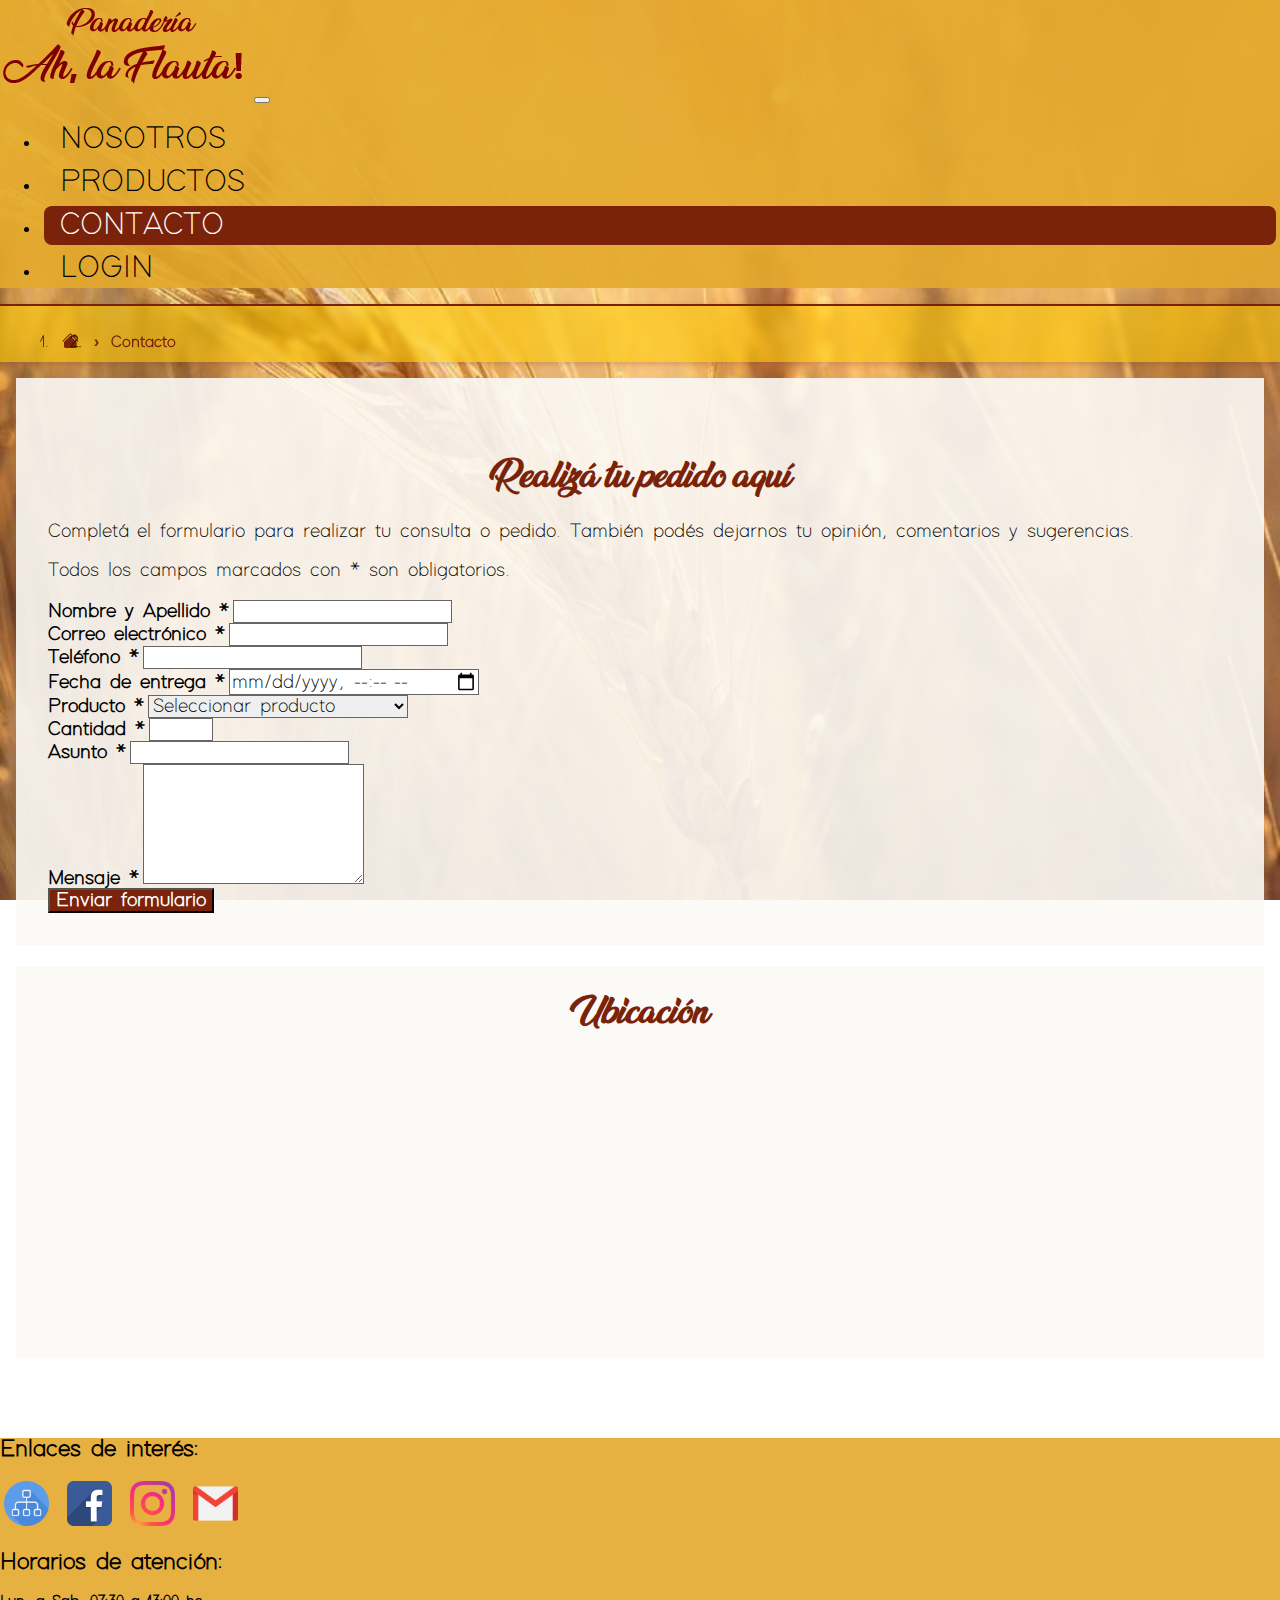
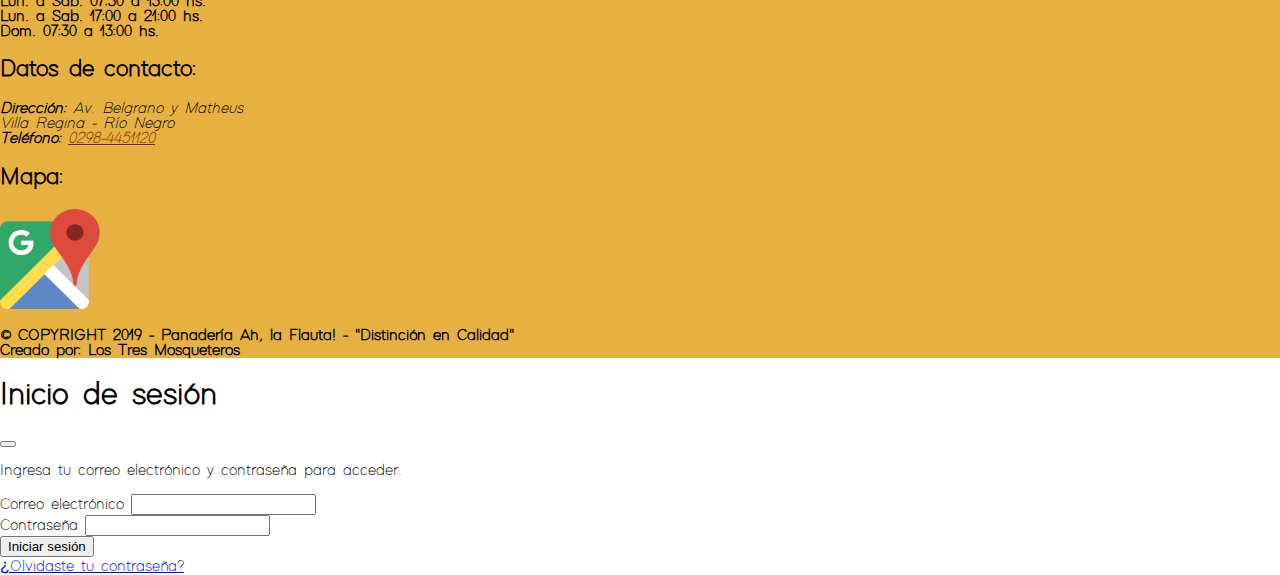
<file: Contacto.html>
<!doctype html>
<html lang="es">

<head>
    <meta charset="utf-8">
    <meta name="viewport" content="width=device-width, initial-scale=1">

    <title>Ah, la Flauta! - Contáctenos</title>
    <meta name="description" content="Panadería Ah, La Flauta - Formulario de contacto y pedidos">
    <meta name="viewport" content="width=device-width, initial-scale=1">

    <link href="https://cdn.jsdelivr.net/npm/bootstrap@5.3.8/dist/css/bootstrap.min.css" rel="stylesheet" integrity="sha384-sRIl4kxILFvY47J16cr9ZwB07vP4J8+LH7qKQnuqkuIAvNWLzeN8tE5YBujZqJLB" crossorigin="anonymous">
    <link rel="stylesheet" href="https://cdn.jsdelivr.net/npm/bootstrap-icons@1.13.1/font/bootstrap-icons.min.css">
    <link href="css/estilosFinal.css" rel="stylesheet">
    <link rel="icon" href="img/MedialunaPag.png">
</head>

<body>
    <div id="ContenedorPrincipal">
        <div class="ContenedorEncabezado">
            <div class="MenuEncabezado container">
                <nav class="navbar navbar-expand-lg" aria-label="Menú principal">
                    <div class="container-fluid">
                        <a class="navbar-brand" href="index.html" target="_self"><img src="img/LogoEncabezado.png" alt="Ah, la Flauta!"></a>
                        <button class="navbar-toggler" type="button" data-bs-toggle="collapse" data-bs-target="#MenuPrincipal" aria-controls="MenuPrincipal" aria-expanded="false" aria-label="Activar menú principal">
                            <span class="navbar-toggler-icon"></span>
                        </button>
                        <div class="collapse navbar-collapse" id="MenuPrincipal">
                            <ul class="navbar-nav me-auto mb-2 mb-lg-0">
                                <li class="nav-item">
                                    <a class="nav-link" href="index.html">Nosotros</a>
                                </li>
                                <li class="nav-item">
                                    <a class="nav-link" href="ProductosPanificados.html">Productos</a>
                                </li>
                                <li class="nav-item">
                                    <a class="nav-link active" href="Contacto.html" aria-current="page">Contacto</a>
                                </li>
                                <li class="nav-item">
                                    <a class="nav-link" href="Login.html" data-bs-toggle="modal" data-bs-target="#login-modal" aria-controls="login-modal">Login</a>
                                </li>
                            </ul>
                        </div>
                    </div>
                </nav>
            </div>
        </div>
        
        <nav aria-label="breadcrumb" class="breadcrumb-nav py-2 px-3">
            <ol class="breadcrumb mb-0 container">
                <li class="breadcrumb-item"><a href="index.html" aria-label="Inicio"><i class="bi bi-house-fill"></i></a></li>
                <li class="breadcrumb-item active" aria-current="page"><a href="Contacto.html">Contacto</a></li>
            </ol>
        </nav>

        <main class="container ContenedorContacto">
            <section class="FormContacto">
                <h1>Realizá tu pedido aquí</h1>
                <p>
                    Completá el formulario para realizar tu consulta o pedido. También podés dejarnos tu opinión,
                    comentarios y sugerencias.
                </p>

                <form action="#" method="post" aria-describedby="instrucciones-contacto">
                    <p id="instrucciones-contacto">Todos los campos marcados con * son obligatorios.</p>

                    <div class="row mt-2">
                        <div class="col-md">
                            <label for="comboNombre" class="form-label">Nombre y Apellido *</label>
                            <input id="comboNombre" class="form-control form-control-lg" name="nombre" type="text" autocomplete="name" aria-required="true" required>
                        </div>
                        <div class="col-md">
                            <label for="comboEmail" class="form-label">Correo electrónico *</label>
                            <input id="comboEmail" class="form-control form-control-lg" name="email" type="email" autocomplete="email" aria-required="true" required>
                        </div>
                    </div>

                    <div class="row mt-2">
                        <div class="col-md">
                            <label for="comboTel" class="form-label">Teléfono *</label>
                            <input id="comboTel" class="form-control form-control-lg" name="phone" type="tel" autocomplete="phone" aria-required="true" required>
                        </div>
                        <div class="col-md">
                            <label for="deliver-date" class="form-label">Fecha de entrega *</label>
                            <input id="deliver-date" class="form-control form-control-lg" name="deliver_date" type="datetime-local" aria-required="true" required >
                        </div>
                    </div>

                    <div class="row mt-2">
                        <div class="col-md">
                            <label for="product" class="form-label">Producto *</label>
                            <select id="product" class="form-select form-select-lg" name="product" aria-required="true" aria-label="Selección de producto" required>
                                <option selected>Seleccionar producto</option>
                                <optgroup label="Panificados">
                                    <option value="1">Pan flauta</option>
                                    <option value="2">Pan mignon</option>
                                    <option value="3">Pan de molde</option>
                                    <option value="4">Pan de Viena</option>
                                </optgroup>
                                <optgroup label="Masas dulces">
                                    <option value="5">Facturas</option>
                                    <option value="6">Pastafrola</option>
                                    <option value="7">Pepas</option>
                                    <option value="8">Cañoncitos de hojaldre</option>
                                    <option value="9">Milhojas</option>
                                    <option value="10">Alfajores de Maicena</option>
                                    <option value="11">Torta</option>
                                </optgroup>
                                <optgroup label="Masas saladas">
                                    <option value="12">Bizcochitos</option>
                                    <option value="13">Grisines</option>
                                    <option value="14">Marineras</option>
                                    <option value="15">Chipá</option>
                                </optgroup>
                                <optgroup label="Saludables">
                                    <option value="16">Tostadas</option>
                                    <option value="17">Galletas de semillas</option>
                                    <option value="18">Pan sin sal</option>
                                    <option value="19">Pan de Salvado</option>
                                </optgroup>
                            </select>
                        </div>
                        <div class="col-md">
                            <label for="quantity" class="form-label">Cantidad *</label>
                            <input id="quantity" class="form-control form-control-lg" name="quantity" type="number" maxlength="3" min="1" max="100" aria-required="true" required>
                        </div>
                    </div>

                    <div class="row mt-2">
                        <div class="col">
                            <label for="comboAsunto" class="form-label">Asunto *</label>
                            <input id="comboAsunto" class="form-control form-control-lg" name="asunto" type="text" aria-required="true" required>
                        <div>
                    </div>

                    <div class="row mt-2">
                        <div class="col">
                            <label for="comboDescripcion" class="form-label">Mensaje *</label>
                            <textarea id="comboDescripcion" class="form-control form-control-lg" name="mensaje" rows="6" aria-required="true" required></textarea>
                        </div>
                    </div>

                    <div class="row mt-4">
                        <div class="col d-grid gap-2">
                            <button id="EnviarContacto" class="btn btn-lg" type="submit">Enviar formulario</button>
                        </div>
                    </div>
                </form>
            </section>

            <section class="MapaGoogle">
                <h1>Ubicación</h1>
                <iframe src="https://www.google.com/maps/d/embed?mid=1fXddi0DRAcgynnlrWUG8lpSxI-6f9U6v&hl=es"
                    title="Mapa de ubicación de la panadería Ah, la Flauta!" width="600" height="450" style="border:0;"
                    loading="lazy">
                </iframe>
            </section>
        </main>

        <footer>
            <div class="container pt-4 pb-4">
                <div class="row">
                    <section class="col-lg-3 col-md-6 col-sm-12" id="FooterLeft">
                        <h2 class="h3">Enlaces de interés:<h2>
                        <!-- #Mapa del sitio -->
                        <a href="sitemap.html" title= "Mapa del sitio">
                            <img src="img/sitemap.png" alt="Botón de mapa del sitio">
                        </a>

                        <!-- #Acceso a Facebook -->
                        <a href="https://www.facebook.com/" target= "_blank" title= "Acceso Facebook Ah, la Flauta!">
                            <img src="img/IconoFace.png" alt="Botón Facebook">
                        </a>

                        <!-- #Acceso a Instagram -->
                        <a href="https://www.instagram.com/" target= "_blank" title= "Acceso Instagram Ah, la Flauta!">
                            <img src="img/IconoInstagram.png" alt="Botón Instagram">
                        </a>

                        <!-- #Acceso a GMAIL -->
                        <a href="mailto:ahlaflautapanaderia@gmail.com"
                        title= "Enviar mail a Ah, la Flauta! ">
                            <img src="img/IconoGmail.png" alt="Botón Gmail">
                        </a>
                    </section>

                    <section class="col-lg-3 col-md-6 col-sm-12" id="HorarioAtencion">
                        <h2 class="h3">Horarios de atención:</h2>
                        <ul>
                            <li>Lun. a Sab. 07:30 a 13:00 hs.</li>
                            <li>Lun. a Sab. 17:00 a 21:00 hs.</li>
                            <li>Dom. 07:30 a 13:00 hs.</li>
                        </ul>
                    </section>

                    <section class="col-lg-3 col-md-6 col-sm-12" id="DatosContacto">
                        <h2 class="h3">Datos de contacto:</h2>
                        <address>
                            <p>
                                <strong>Dirección:</strong> Av. Belgrano y Matheus<br>
                                Villa Regina - Río Negro<br>
                                <strong>Teléfono:</strong> <a href="tel:+542984451120">0298-4451120</a>
                            </p>
                        </address>
                    </section>

                    <section class="col-lg-3 col-md-6 col-sm-12" id="FooterRight">
                        <h2 class="h3">Mapa:</h2>
                        <a href="https://drive.google.com/open?id=1fXddi0DRAcgynnlrWUG8lpSxI-6f9U6v&usp=sharing" target= "_blank" title= "Ah, la Flauta! en GoogleMaps" >
                            <img src="img/IconoMaps.png" alt="Botón GoogleMaps">
                        </a>
                    </section>
                </div>

                <div class="row">
                    <section class="col">
                        <p class="text-center"><strong>&COPY; COPYRIGHT 2019 - Panadería Ah, la Flauta! - "Distinción en Calidad"<br>Creado por: Los Tres Mosqueteros</strong></p>
                    </section>
                </div>
            </div>
        </footer>
    </div>

    <!-- Login Modal -->
    <div class="modal login-modal" id="login-modal" tabindex="-1" aria-labelledby="login-modal-label" aria-hidden="true">
        <div class="modal-dialog">
            <div class="modal-content">
                <div class="modal-header">
                    <h1 class="h4 modal-title" id="login-modal-label">Inicio de sesión</h1>
                    <button type="button" class="btn-close" data-bs-dismiss="modal" aria-label="Cerrar modal de inicio de sesión" aria-controls="login-modal"></button>
                </div>
                <div class="modal-body p-4">
                    <form aria-describedby="login-instructions">
                        <p id="login-instructions">Ingresa tu correo electrónico y contraseña para acceder.</p>

                        <div class="row">
                            <label for="email" class="form-label">Correo electrónico</label>
                            <input type="email" class="form-control form-control-lg" id="email" name="email" autocomplete="username" required aria-required="true">
                        </div>

                        <div class="row">
                            <label for="password" class="form-label">Contraseña</label>
                            <input type="password" class="form-control form-control-lg" id="password" name="password" autocomplete="current-password" required aria-required="true">
                        </div>

                        <div class="row mt-4">
                            <button id="Ingresar" type="submit" class="btn btn-lg btn-warning">Iniciar sesión</button>
                        </div>

                        <div class="row mt-4">
                            <a href="#recuperar-pass" class="btn btn-link" aria-label="Recuperar contraseña">¿Olvidaste tu contraseña?</a>
                        </div>
                    </form>
                </div>
            </div>
        </div>
    </div>

    <script src="https://cdn.jsdelivr.net/npm/bootstrap@5.3.8/dist/js/bootstrap.bundle.min.js" integrity="sha384-FKyoEForCGlyvwx9Hj09JcYn3nv7wiPVlz7YYwJrWVcXK/BmnVDxM+D2scQbITxI" crossorigin="anonymous"></script>
</body>

</html>
</file>
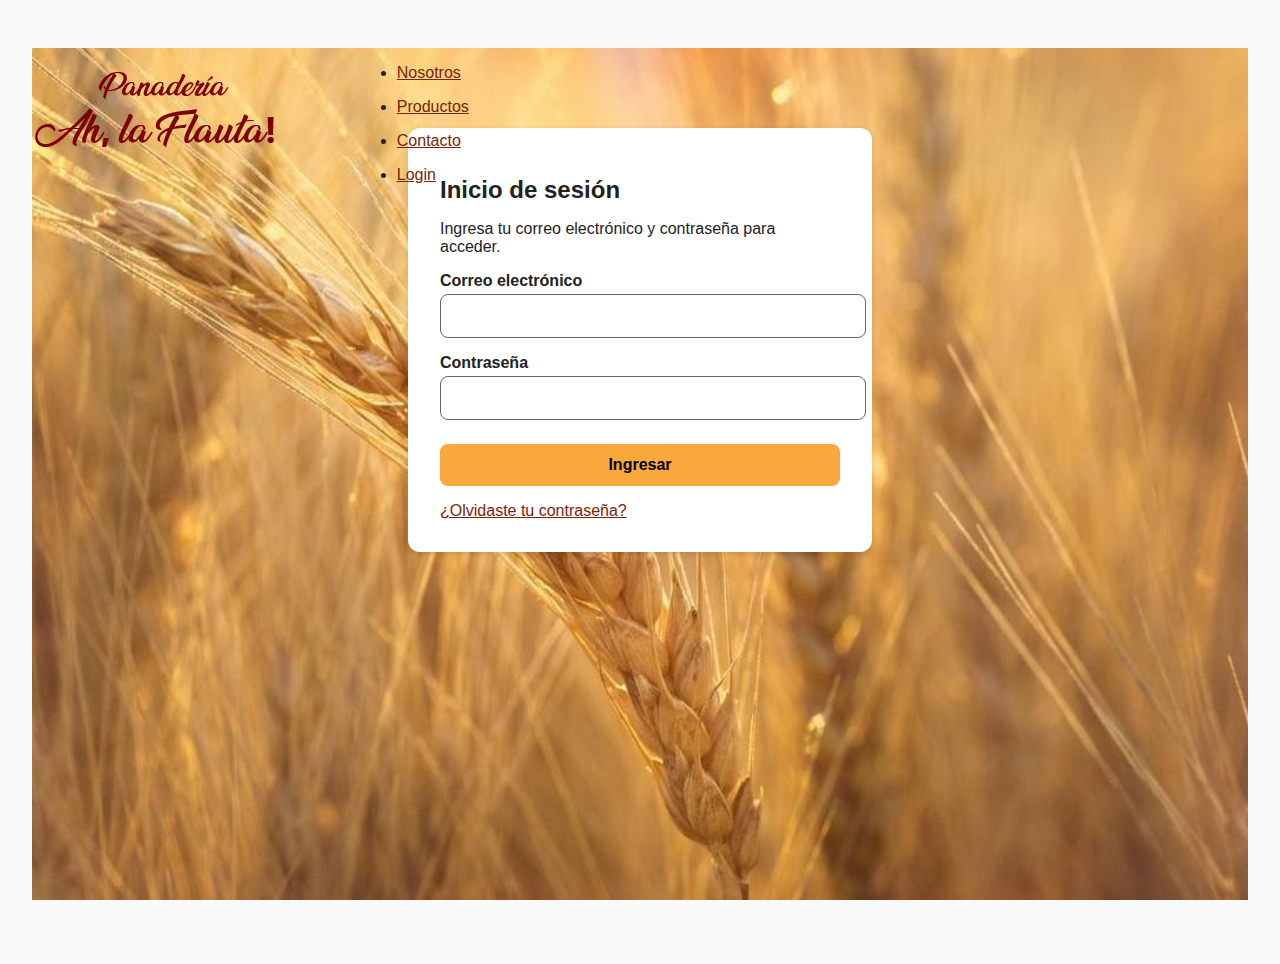
<file: Login.html>
<!DOCTYPE html>
<html lang="es-AR">

<head>
    <meta charset="UTF-8">
    <title>Inicio de sesión</title>
    <meta name="viewport" content="width=device-width, initial-scale=1">
    <link rel="stylesheet" href="css/estilosFinal.css" />
    <link rel="stylesheet" href="css/login.css" />
</head>

<body>
    <div id="ContenedorPrincipal">
        <header>
            <div class="contenedorEncabezado">
                <div class="Encabezado">
                    <a href="index.html">
                        <img src="img/LogoEncabezado.png" alt="Logo de la panadería Ah, la Flauta!">
                    </a>
                </div>

                <nav aria-label="Menú principal" class="menu_Encabezado">
                    <ul>
                        <li><a href="index.html">Nosotros</a></li>
                        <li><a href="ProductosPanificados.html">Productos</a></li>
                        <li><a href="Contacto.html">Contacto</a></li>
                        <li><a href="Login.html" aria-current="page" class="active">Login</a></li>
                    </ul>
                </nav>
            </div>
        </header>
        <main role="main" class="login">
            <h1>Inicio de sesión</h1>
            <form aria-describedby="login-instructions">
                <p id="login-instructions">Ingresa tu correo electrónico y contraseña para acceder.</p>

                <label for="email">Correo electrónico</label>
                <input type="email" id="email" name="email" autocomplete="username" required aria-required="true">

                <label for="password">Contraseña</label>
                <input type="password" id="password" name="password" autocomplete="current-password" required
                    aria-required="true">

                <button type="submit">Ingresar</button>

                <a href="#recuperar-pass" aria-label="Recuperar contraseña">¿Olvidaste tu contraseña?</a>
            </form>
        </main>
    </div>
</body>

</html>
</file>
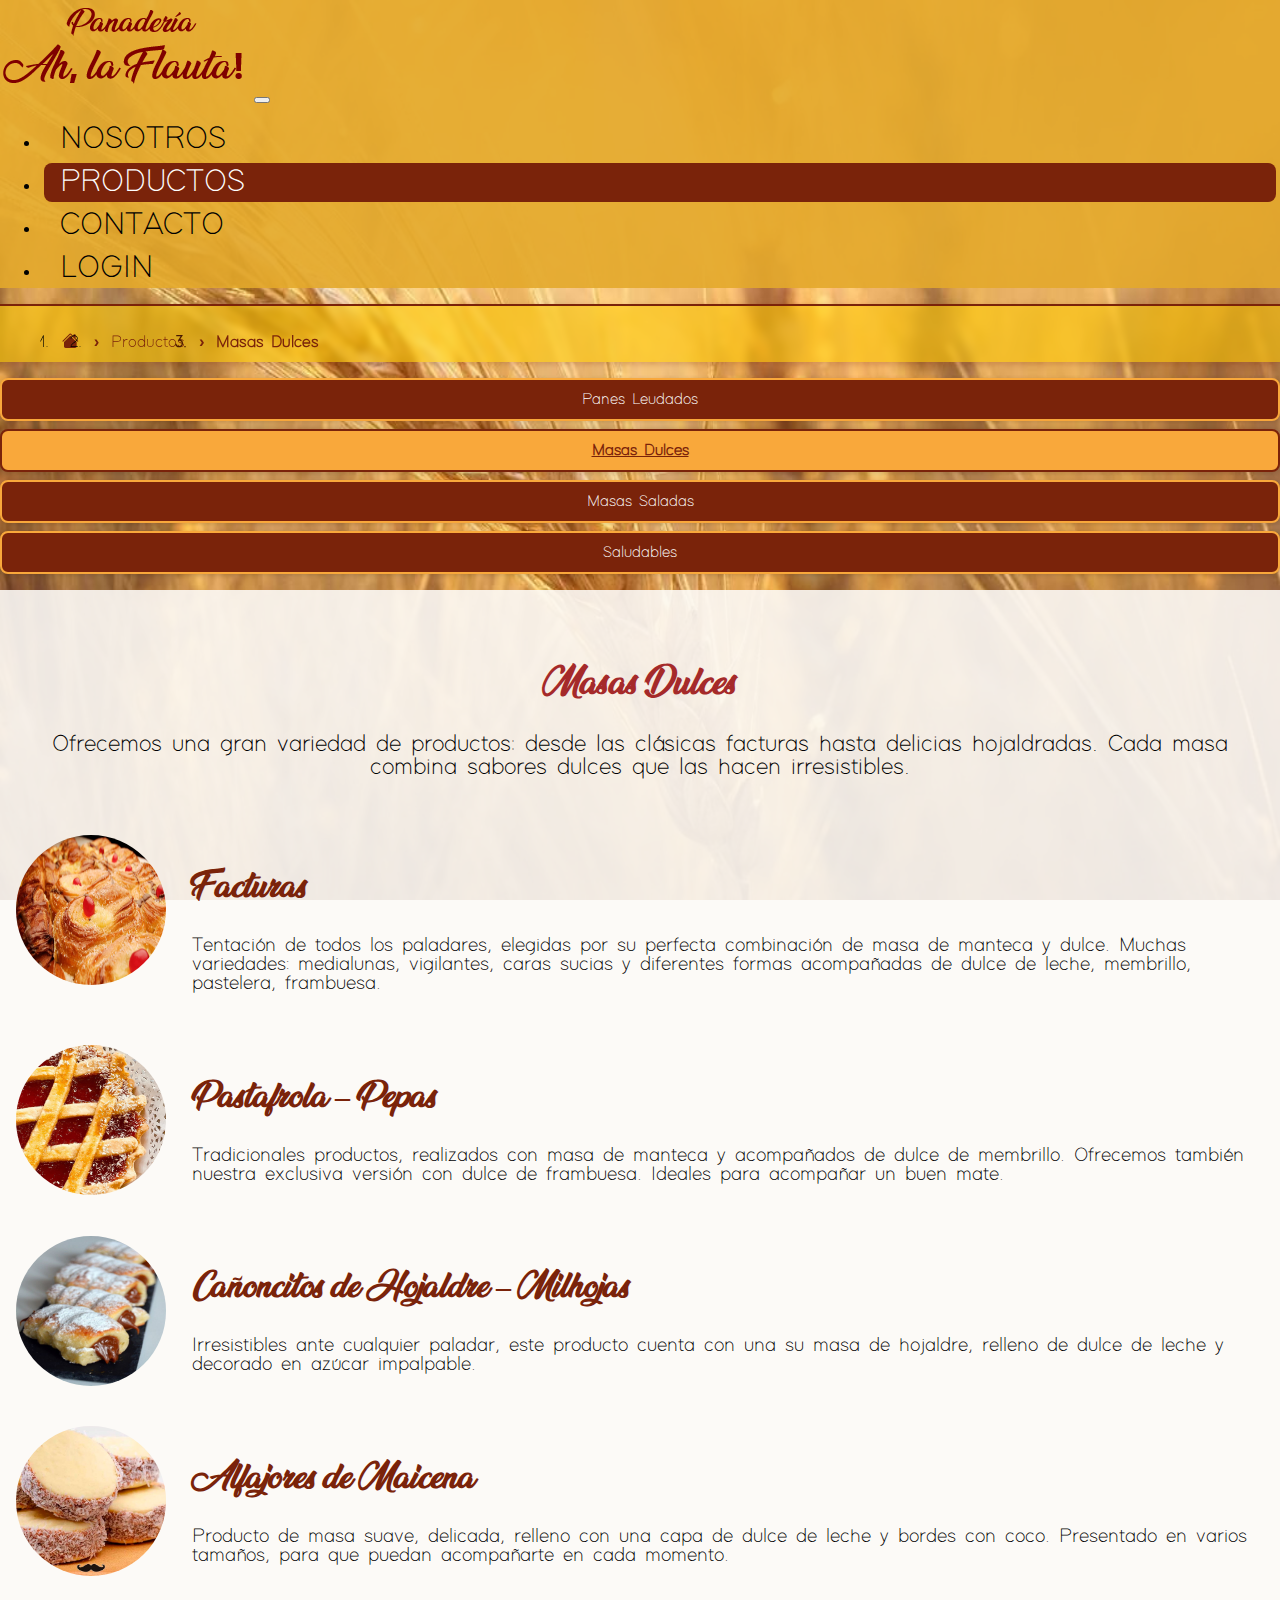
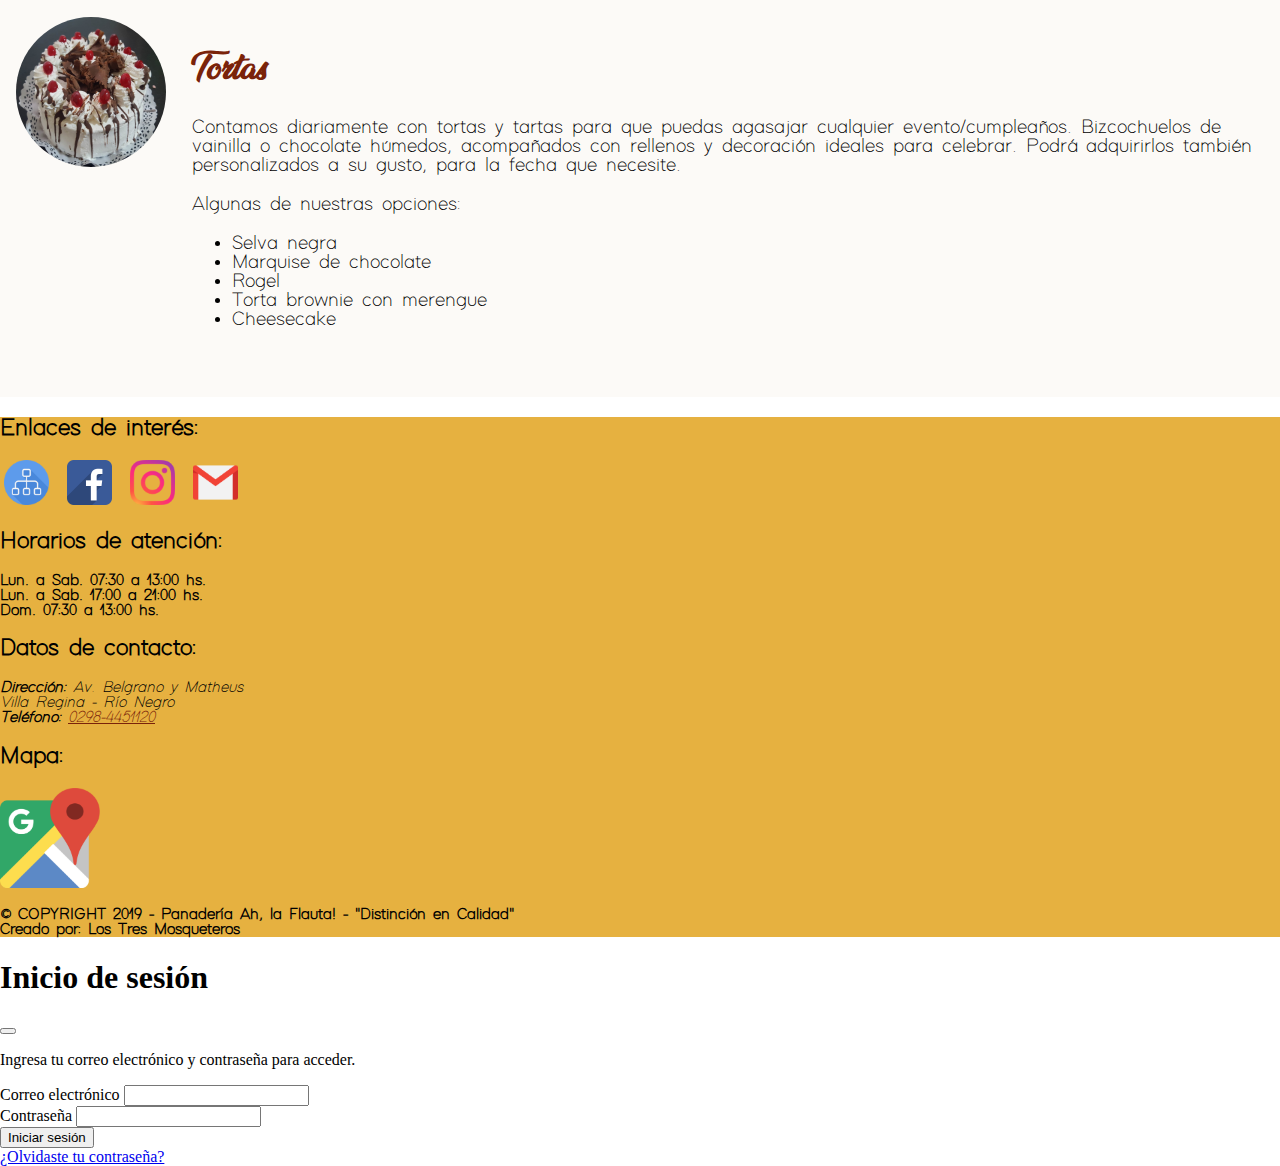
<file: ProductosMDulces.html>
<!doctype html>
<html lang="es-AR">

<head>
    <meta charset="utf-8">
    <meta name="description" content="Panadería Ah, la Flauta | Masas dulces">
    <meta name="viewport" content="width=device-width, initial-scale=1">

    <title>Ah, la Flauta! | Masas dulces</title>

    <link href="https://cdn.jsdelivr.net/npm/bootstrap@5.3.8/dist/css/bootstrap.min.css" rel="stylesheet" integrity="sha384-sRIl4kxILFvY47J16cr9ZwB07vP4J8+LH7qKQnuqkuIAvNWLzeN8tE5YBujZqJLB" crossorigin="anonymous">
    <link rel="stylesheet" href="https://cdn.jsdelivr.net/npm/bootstrap-icons@1.13.1/font/bootstrap-icons.min.css">
    <link href="css/estilosFinal.css" rel="stylesheet">
    <link rel="icon" href="img/MedialunaPag.png">
</head>

<body>
    <div id="ContenedorPrincipal">
        <div class="ContenedorEncabezado">
            <div class="MenuEncabezado container">
                <nav class="navbar navbar-expand-lg" aria-label="Menú principal">
                    <div class="container-fluid">
                        <a class="navbar-brand" href="index.html" target="_self"><img src="img/LogoEncabezado.png" alt="Ah, la Flauta!"></a>
                        <button class="navbar-toggler" type="button" data-bs-toggle="collapse" data-bs-target="#MenuPrincipal" aria-controls="MenuPrincipal" aria-expanded="false" aria-label="Activar menú principal">
                            <span class="navbar-toggler-icon"></span>
                        </button>
                        <div class="collapse navbar-collapse" id="MenuPrincipal">
                            <ul class="navbar-nav me-auto mb-2 mb-lg-0">
                                <li class="nav-item">
                                    <a class="nav-link" href="index.html">Nosotros</a>
                                </li>
                                <li class="nav-item">
                                    <a class="nav-link active" href="ProductosPanificados.html" aria-current="page">Productos</a>
                                </li>
                                <li class="nav-item">
                                    <a class="nav-link" href="Contacto.html">Contacto</a>
                                </li>
                                <li class="nav-item">
                                    <a class="nav-link" href="Login.html" data-bs-toggle="modal" data-bs-target="#login-modal" aria-controls="login-modal">Login</a>
                                </li>
                            </ul>
                        </div>
                    </div>
                </nav>
            </div>
        </div>

        <nav aria-label="breadcrumb" class="breadcrumb-nav py-2 px-3">
            <ol class="breadcrumb mb-0 container">
                <li class="breadcrumb-item"><a href="index.html" aria-label="Inicio"><i class="bi bi-house-fill"></i></a></li>
                <li class="breadcrumb-item"><a href="ProductosPanificados.html">Productos</a></li>
                <li class="breadcrumb-item active" aria-current="page"><a href="ProductosMDulces.html">Masas Dulces</a></li>
            </ol>
        </nav>

        <div class="container">
            <div class="row">
                <div class="col-lg-3 col-sm-12">
                    <nav class="nav flex-column nav-pills" role="navigation" aria-label="Categorías de productos">
                        <a class="nav-link" href="ProductosPanificados.html">Panes Leudados</a>
                        <a class="nav-link active" href="ProductosMDulces.html" aria-current="page">Masas Dulces</a>
                        <a class="nav-link" href="ProductosMSaladas.html">Masas Saladas</a>
                        <a class="nav-link" href="ProductosSaludables.html">Saludables</a>
                    </nav>
                </div>
                <div class="col-lg-9 col-sm-12">
                    <main class="productos">
                        <header class="encabezado-producto">
                            <h1>Masas Dulces</h1>
                            <p>Ofrecemos una gran variedad de productos: desde las clásicas facturas hasta delicias hojaldradas. Cada masa combina sabores dulces que las hacen irresistibles.</p>
                        </header>

                        <section>
                            <article class="producto">
                                <div class="figura">
                                    <img src="img/Facturas.jpg" alt="Facturas variadas">
                                </div>
                                <div class="descripcion">
                                    <h2>Facturas</h2>
                                    <p>Tentación de todos los paladares, elegidas por su perfecta combinación de masa de manteca y dulce. Muchas variedades: medialunas, vigilantes, caras sucias y diferentes formas acompañadas de dulce de leche, membrillo, pastelera, frambuesa.</p>
                                </div>
                            </article>

                            <article class="producto">
                                <div class="figura">
                                    <img src="img/PastaFrola.jpg" alt="Pastafrola y Pepas">
                                </div>
                                <div class="descripcion">
                                    <h2>Pastafrola – Pepas</h2>
                                    <p>Tradicionales productos, realizados con masa de manteca y acompañados de dulce de membrillo. Ofrecemos también nuestra exclusiva versión con dulce de frambuesa. Ideales para acompañar un buen mate.</p>
                                </div>
                            </article>

                            <article class="producto">
                                <div class="figura">
                                    <img src="img/Hojaldre.jpg"
                                        alt="Cañoncitos de hojaldre rellenos de dulce de leche">
                                </div>
                                <div class="descripcion">
                                    <h2>Cañoncitos de Hojaldre – Milhojas</h2>
                                    <p>Irresistibles ante cualquier paladar, este producto cuenta con una su masa de hojaldre, relleno de dulce de leche y decorado en azúcar impalpable.</p>
                                </div>
                            </article>

                            <article class="producto">
                                <div class="figura">
                                    <img src="img/AlfajorMaicena.jpg" alt="Alfajores de maicena con coco">
                                </div>
                                <div class="descripcion">
                                    <h2>Alfajores de Maicena</h2>
                                    <p>Producto de masa suave, delicada, relleno con una capa de dulce de leche y bordes con coco. Presentado en varios tamaños, para que puedan acompañarte en cada momento.</p>
                                </div>
                            </article>

                            <article class="producto">
                                <div class="figura">
                                    <img src="img/Torta.jpg" alt="Torta decorada">
                                </div>
                                <div class="descripcion">
                                    <h2>Tortas</h2>
                                    <p>Contamos diariamente con tortas y tartas para que puedas agasajar cualquier evento/cumpleaños. Bizcochuelos de vainilla o chocolate húmedos, acompañados con rellenos y decoración ideales para celebrar. Podrá adquirirlos también personalizados a su gusto, para la fecha que necesite.</p>
                                
                                 <p>Algunas de nuestras opciones:</p>
                                    <ul>
                                        <li>Selva negra</li>
                                        <li>Marquise de chocolate</li>
                                        <li>Rogel</li>
                                        <li>Torta brownie con merengue</li>
                                        <li>Cheesecake</li>
                                    </ul>
                                </div>
                            </article>
                        </section>
                    </main>
                </div>
            </div>
        </div>

        <footer>
            <div class="container pt-4 pb-4">
                <div class="row">
                    <section class="col-lg-3 col-md-6 col-sm-12" id="FooterLeft">
                        <h2 class="h3">Enlaces de interés:<h2>
                        <!-- #Mapa del sitio -->
                        <a href="sitemap.html" title= "Mapa del sitio">
                            <img src="img/sitemap.png" alt="Botón de mapa del sitio">
                        </a>

                        <!-- #Acceso a Facebook -->
                        <a href="https://www.facebook.com/" target= "_blank" title= "Acceso Facebook Ah, la Flauta!">
                            <img src="img/IconoFace.png" alt="Botón Facebook">
                        </a>

                        <!-- #Acceso a Instagram -->
                        <a href="https://www.instagram.com/" target= "_blank" title= "Acceso Instagram Ah, la Flauta!">
                            <img src="img/IconoInstagram.png" alt="Botón Instagram">
                        </a>

                        <!-- #Acceso a GMAIL -->
                        <a href="mailto:ahlaflautapanaderia@gmail.com"
                        title= "Enviar mail a Ah, la Flauta! ">
                            <img src="img/IconoGmail.png" alt="Botón Gmail">
                        </a>
                    </section>

                    <section class="col-lg-3 col-md-6 col-sm-12" id="HorarioAtencion">
                        <h2 class="h3">Horarios de atención:</h2>
                        <ul>
                            <li>Lun. a Sab. 07:30 a 13:00 hs.</li>
                            <li>Lun. a Sab. 17:00 a 21:00 hs.</li>
                            <li>Dom. 07:30 a 13:00 hs.</li>
                        </ul>
                    </section>

                    <section class="col-lg-3 col-md-6 col-sm-12" id="DatosContacto">
                        <h2 class="h3">Datos de contacto:</h2>
                        <address>
                            <p>
                                <strong>Dirección:</strong> Av. Belgrano y Matheus<br>
                                Villa Regina - Río Negro<br>
                                <strong>Teléfono:</strong> <a href="tel:+542984451120">0298-4451120</a>
                            </p>
                        </address>
                    </section>

                    <section class="col-lg-3 col-md-6 col-sm-12" id="FooterRight">
                        <h2 class="h3">Mapa:</h2>
                        <a href="https://drive.google.com/open?id=1fXddi0DRAcgynnlrWUG8lpSxI-6f9U6v&usp=sharing" target= "_blank" title= "Ah, la Flauta! en GoogleMaps" >
                            <img src="img/IconoMaps.png" alt="Botón GoogleMaps">
                        </a>
                    </section>
                </div>

                <div class="row">
                    <section class="col">
                        <p class="text-center"><strong>&COPY; COPYRIGHT 2019 - Panadería Ah, la Flauta! - "Distinción en Calidad"<br>Creado por: Los Tres Mosqueteros</strong></p>
                    </section>
                </div>
            </div>
        </footer>
    </div>

    <!-- Login Modal -->
    <div class="modal" id="login-modal" tabindex="-1" aria-labelledby="login-modal-label" aria-hidden="true">
        <div class="modal-dialog">
            <div class="modal-content">
                <div class="modal-header">
                    <h1 class="h4 modal-title" id="login-modal-label">Inicio de sesión</h1>
                    <button type="button" class="btn-close" data-bs-dismiss="modal" aria-label="Cerrar modal de inicio de sesión" aria-controls="login-modal"></button>
                </div>
                <div class="modal-body p-4">
                    <form aria-describedby="login-instructions">
                        <p id="login-instructions">Ingresa tu correo electrónico y contraseña para acceder.</p>

                        <div class="row">
                            <label for="email" class="form-label">Correo electrónico</label>
                            <input type="email" class="form-control form-control-lg" id="email" name="email" autocomplete="username" required aria-required="true">
                        </div>

                        <div class="row">
                            <label for="password" class="form-label">Contraseña</label>
                            <input type="password" class="form-control form-control-lg" id="password" name="password" autocomplete="current-password" required aria-required="true">
                        </div>

                        <div class="row mt-4">
                            <button id="Ingresar" type="submit" class="btn btn-lg btn-warning">Iniciar sesión</button>
                        </div>

                        <div class="row mt-4">
                            <a href="#recuperar-pass" class="btn btn-link" aria-label="Recuperar contraseña">¿Olvidaste tu contraseña?</a>
                        </div>
                    </form>
                </div>
            </div>
        </div>
    </div>

    <script src="https://cdn.jsdelivr.net/npm/bootstrap@5.3.8/dist/js/bootstrap.bundle.min.js" integrity="sha384-FKyoEForCGlyvwx9Hj09JcYn3nv7wiPVlz7YYwJrWVcXK/BmnVDxM+D2scQbITxI" crossorigin="anonymous"></script>
</body>

</html>
</file>
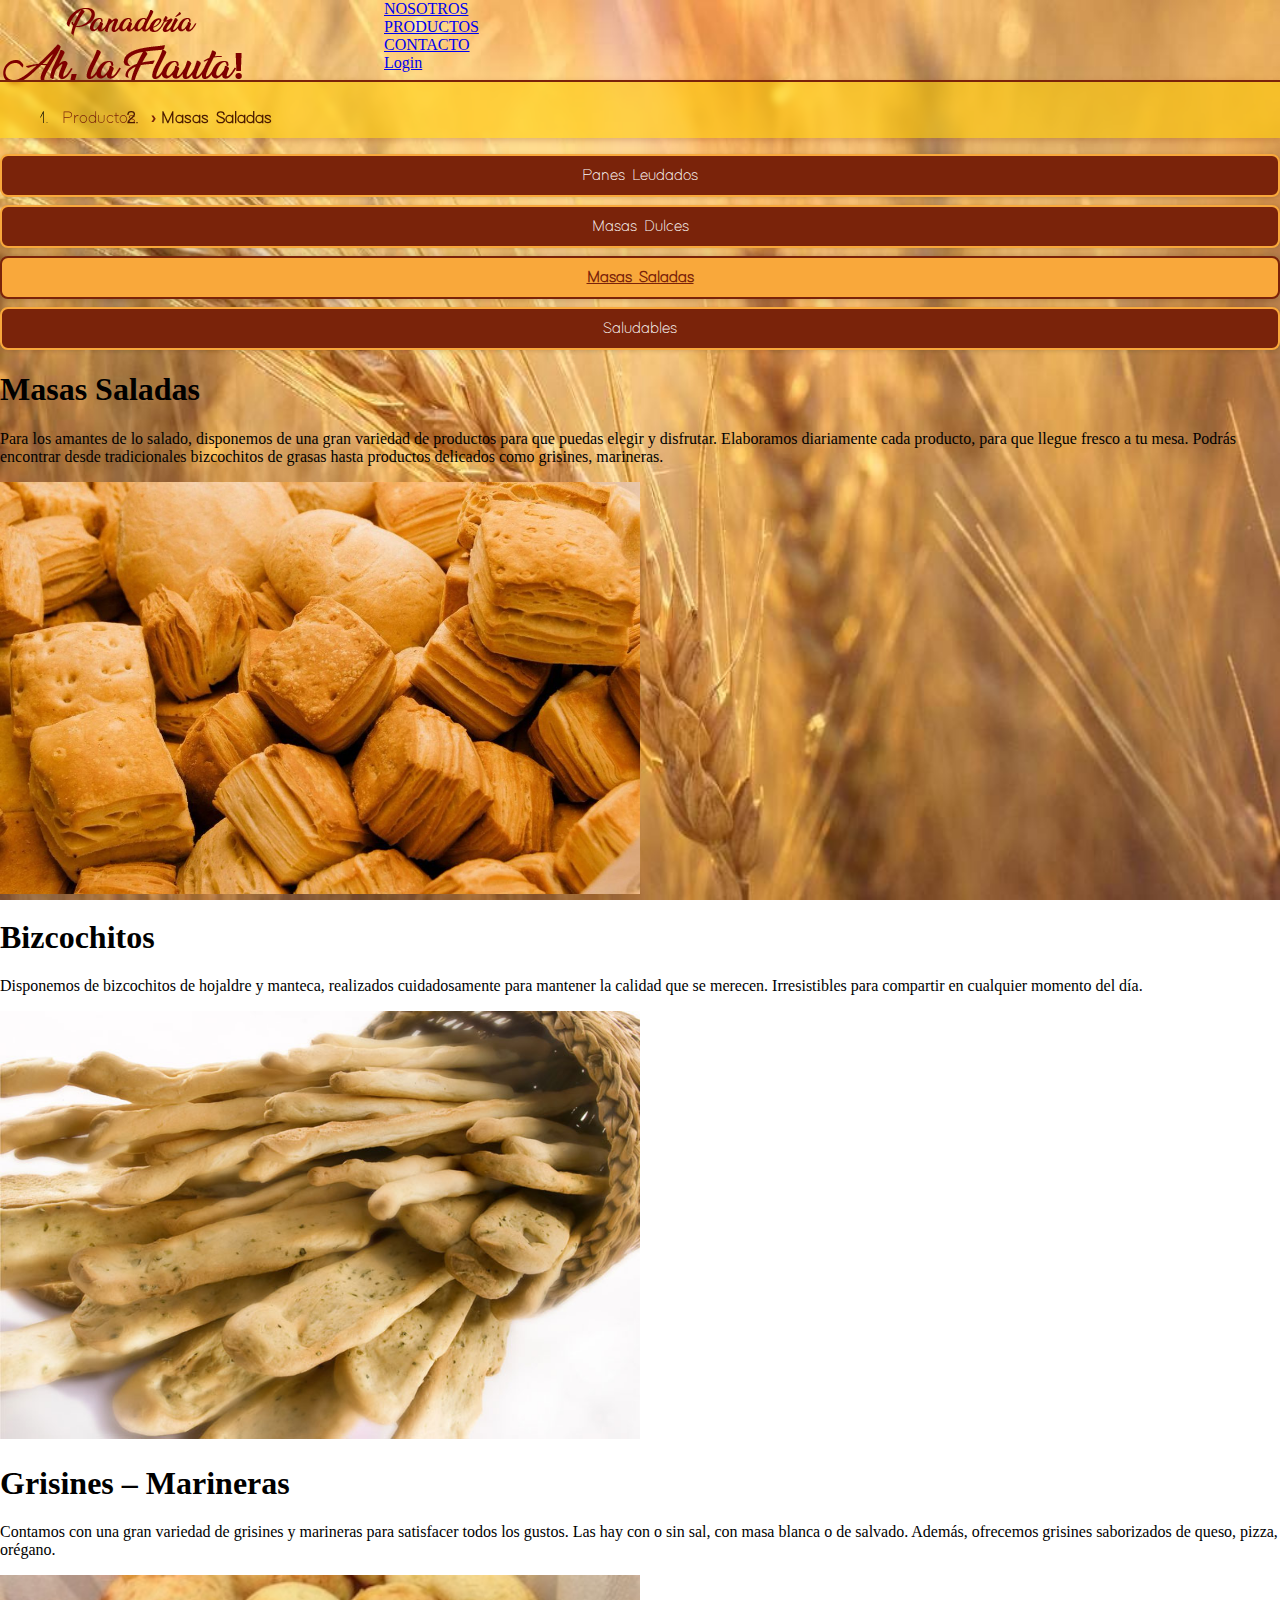
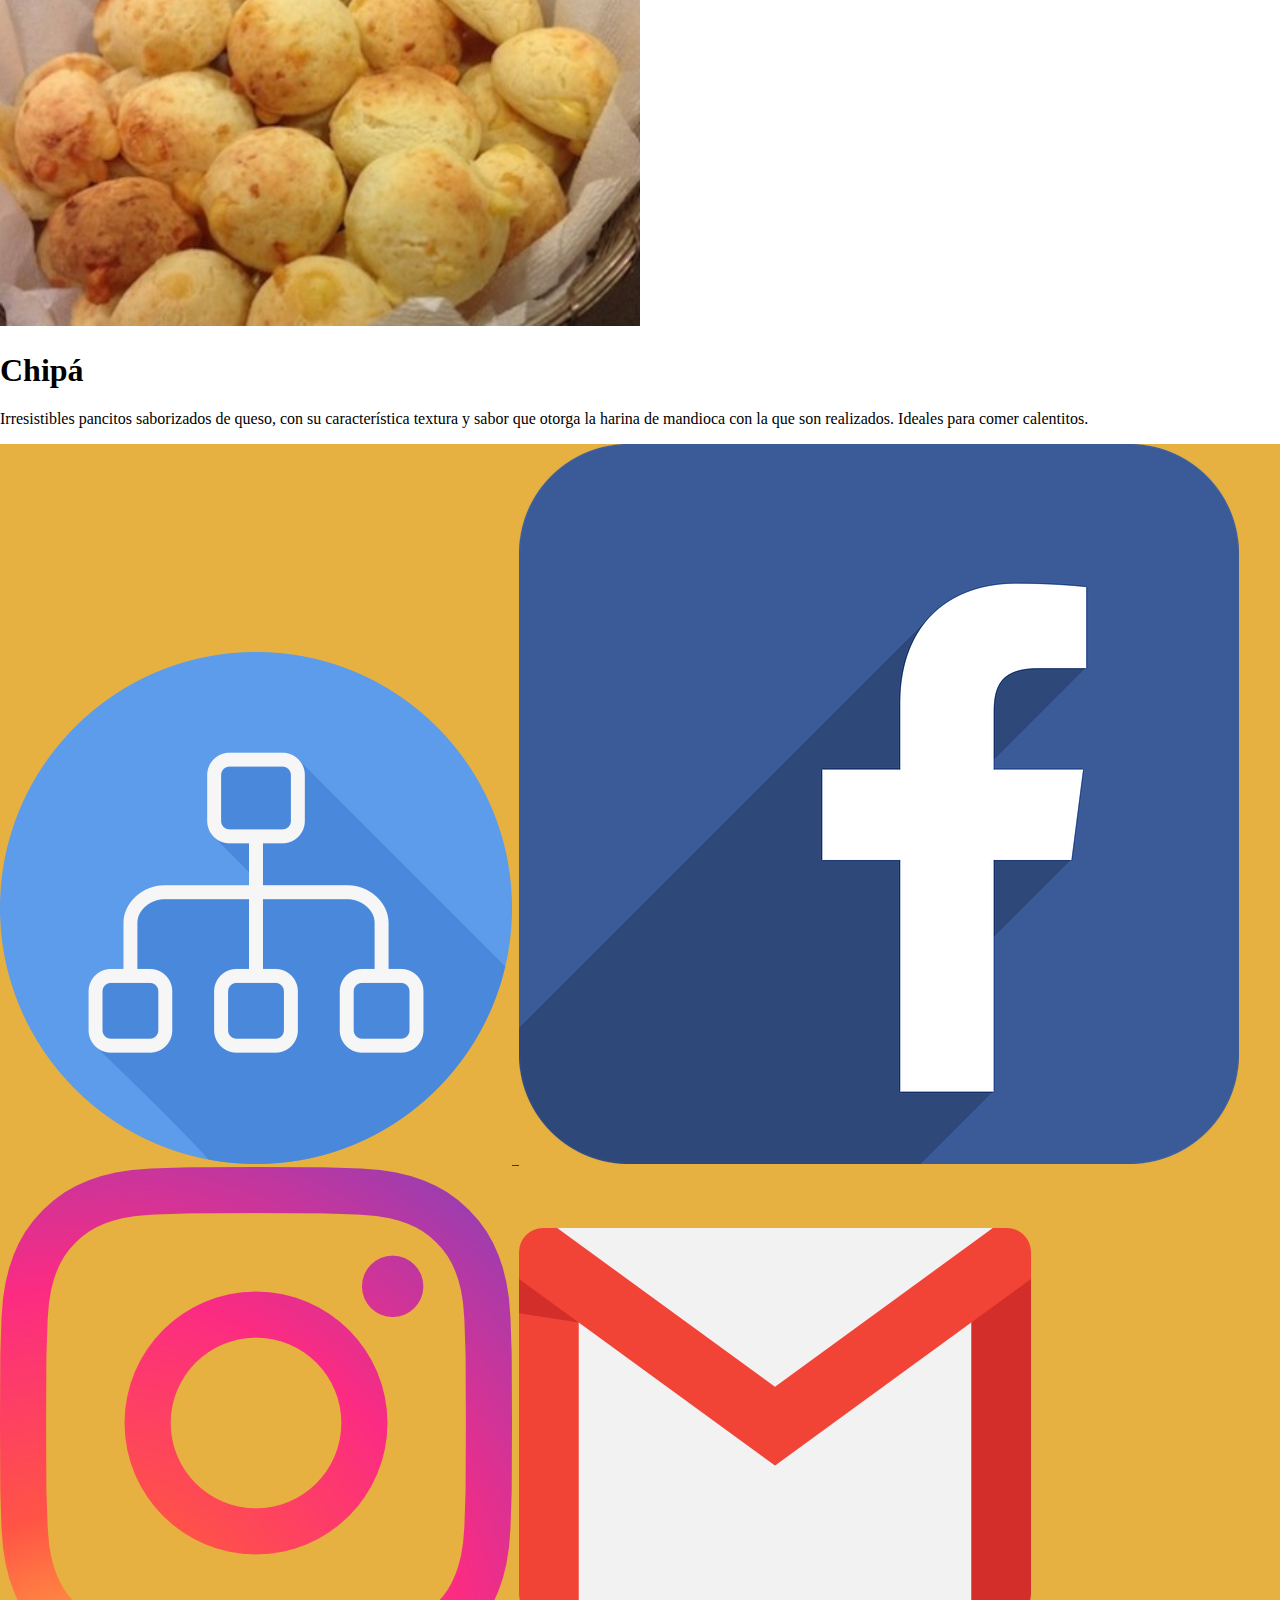
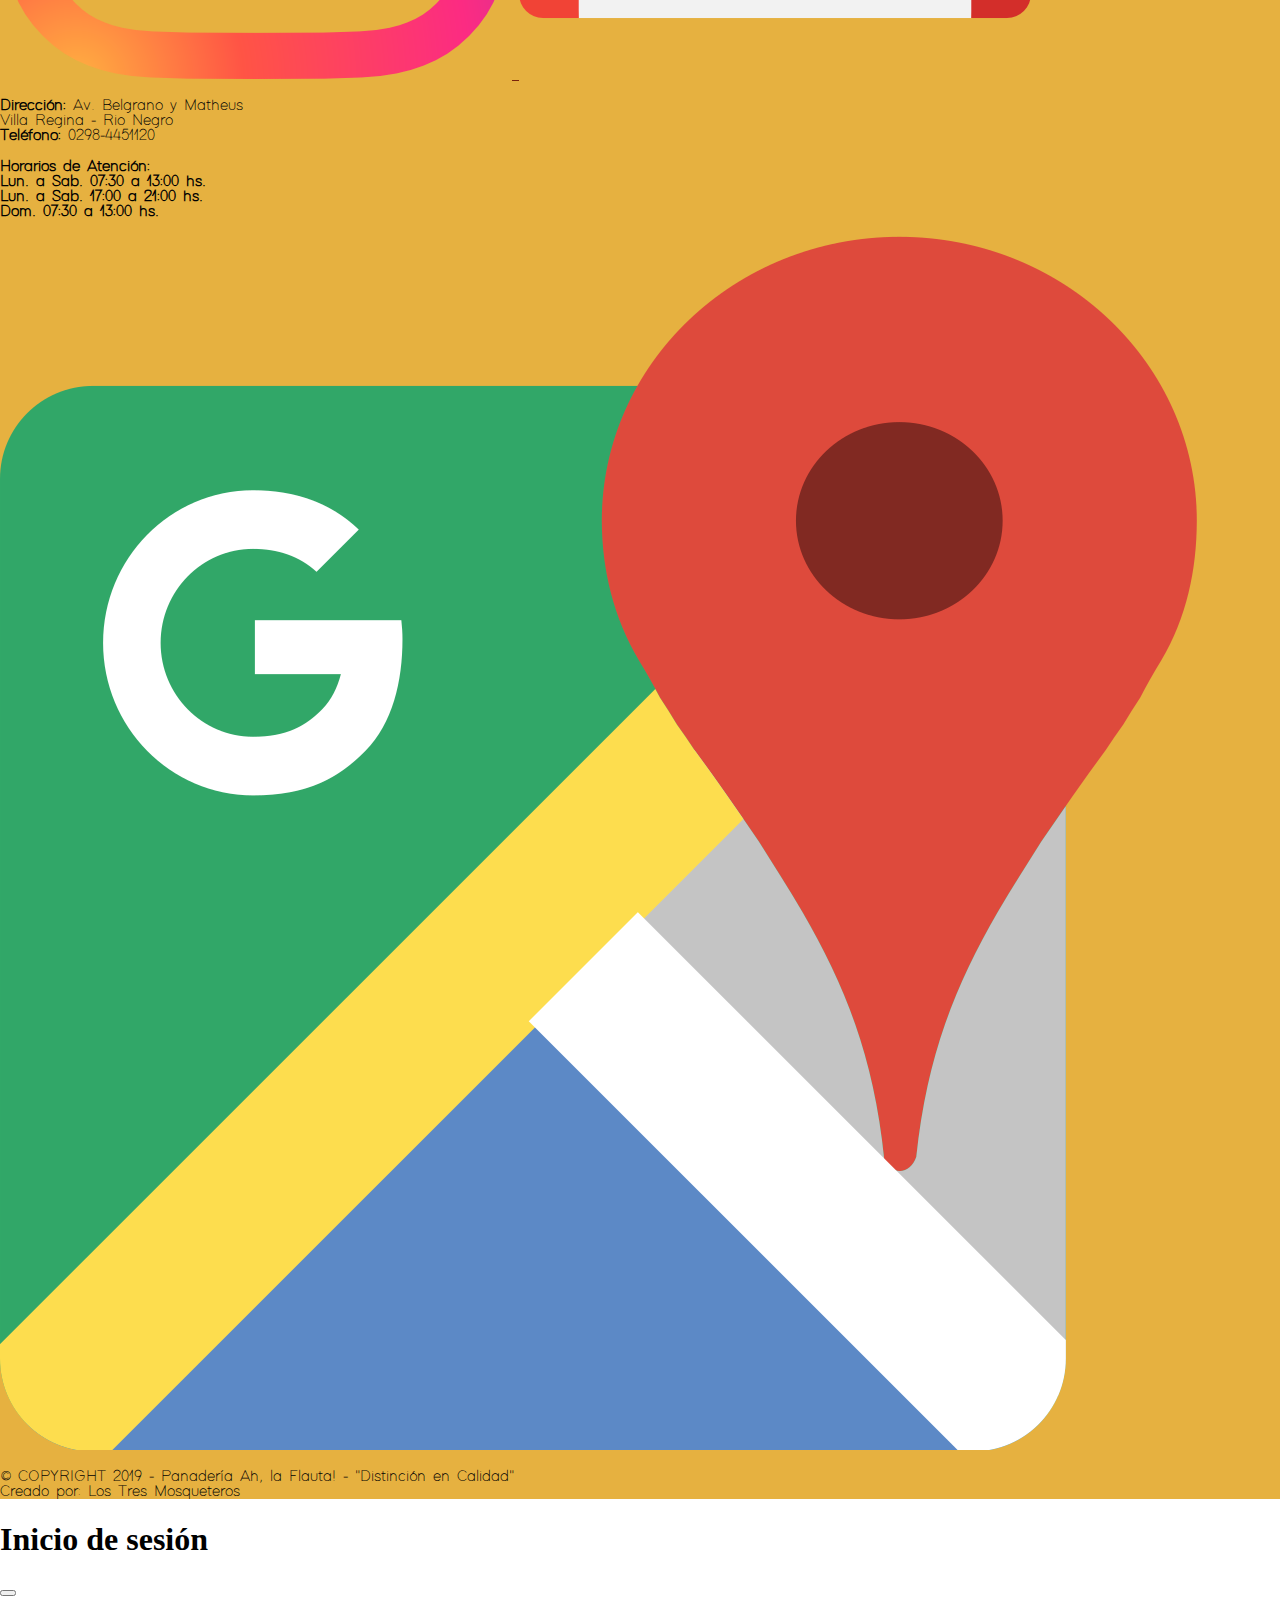
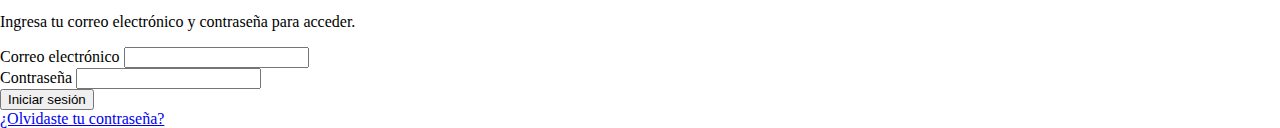
<file: ProductosMSaladas.html>
<!doctype html>
<html lang="es-AR">

<head>
    <title>Ah, la Flauta! Salados</title>
    
    <meta charset= "utf-8">
    <meta name= "description" content="Panadería Ah, La Flauta">
    
    <link href="https://cdn.jsdelivr.net/npm/bootstrap@5.3.8/dist/css/bootstrap.min.css" rel="stylesheet" integrity="sha384-sRIl4kxILFvY47J16cr9ZwB07vP4J8+LH7qKQnuqkuIAvNWLzeN8tE5YBujZqJLB" crossorigin="anonymous">
    <link href="css/estilosFinal.css" rel="stylesheet"/>
    <link rel="shortcut icon" href="img/MedialunaPag.png" />
    
</head>
    
<body>
    
    <div id="ContenedorPrincipal">
        
        <header>
            
            <div class = "contenedorEncabezado">
                
                <div class="Encabezado">
                    
                    <a target="_self" href="index.html">
                        <!--<h1>Ah, la Flauta!</h1>-->
                        <img src="img/LogoEncabezado.png" alt="Botón Gmail">
                    </a>
                    
                </div>

                <div class="menu_Encabezado">
                    <nav>
                        <div><a href="index.html">NOSOTROS</a></div>
                        <div><a href="ProductosPanificados.html" class="active" aria-current="page">PRODUCTOS</a></div>
                        <div><a href="Contacto.html">CONTACTO</a></div>
                        <div><a href="Login.html" data-bs-toggle="modal" data-bs-target="#login-modal" aria-controls="login-modal">Login</a></div>
                    </nav>
                </div>

            </div>
            
        </header>    

        <nav aria-label="breadcrumb" class="breadcrumb-nav py-2 px-3">
            <ol class="breadcrumb mb-0">
                <li class="breadcrumb-item"><a href="ProductosPanificados.html">Productos</a></li>
                <li class="breadcrumb-item active" aria-current="page">Masas Saladas</li>
            </ol>
        </nav>
    
         <!-- Menu vertical anterior
        <nav class = "MENUIZQ_nav"><h1>Panificados</h1>
            <br/>
            <ul class="menu">
                <li><a href="ProductosPanificados.html">Panes Leudados</a></li>    
                <li><a href="ProductosMDulces.html">Masas Dulces</a></li>
                <li><a href="ProductosMSaladas.html">Masas Saladas</a></li>
                <li><a href="ProductosSaludables.html">Saludables</a></li>
            </ul>
        </nav>-->
 
         <nav class="nav flex-column nav-pills" role="navigation" aria-label="Categorías de productos">
            <a class="nav-link" href="ProductosPanificados.html" aria-current="page">Panes Leudados</a>
            <a class="nav-link" href="ProductosMDulces.html">Masas Dulces</a>
            <a class="nav-link active" href="ProductosMSaladas.html">Masas Saladas</a>
            <a class="nav-link" href="ProductosSaludables.html">Saludables</a>
        </nav>
   
        <!--Definición Section PRODUCTOS: MASAS SALADAS-->
        <section id="cuerpo">
            
            <div id= "encabezadoProd" >
                
                <infoEncabezado>
                    <h1> Masas Saladas</h1>
                    <p> Para los amantes de lo salado, disponemos de una gran variedad de productos para que puedas elegir y disfrutar. Elaboramos diariamente cada producto, para que llegue fresco a tu mesa. Podrás encontrar desde tradicionales bizcochitos de grasas hasta productos delicados como grisines, marineras.</p>
                </infoEncabezado>
                
            </div>

            <div id="grupoVariedades">
                
                <article class="variedades">
                    
                    <div class= "imagenProd">
                         <img class="imgCircular" src="img/Bizcochitos.jpg" alt="Bizcochitos" width=50% height=100% >
                    </div>
                    
                    <div class="descripcion">
                        <h1> Bizcochitos</h1>
                        <p>Disponemos de bizcochitos de hojaldre y manteca, realizados cuidadosamente para mantener la calidad que se merecen. Irresistibles para compartir en cualquier momento del día.</p>
                    </div>
                    
                </article>

                 <article class="variedades">
                     
                    <div class= "imagenProd">
                         <img class="imgCircular" src="img/Grisines.jpg" alt="Grisines - Marineras" width=50% height=100% >
                    </div>
                     
                    <div class="descripcion">
                        <h1> Grisines – Marineras</h1>
                        <p>Contamos con una gran variedad de grisines y marineras para satisfacer todos los gustos. Las hay con o sin sal, con masa blanca o de salvado. Además, ofrecemos grisines saborizados de queso, pizza, orégano.</p>
                    </div>
                     
                </article>

                 <article class="variedades">
                     
                    <div class= "imagenProd">
                         <img class="imgCircular" src="img/Chipa.jpg" alt="Chipá" width=50% height=100% >
                    </div>
                     
                    <div class="descripcion">
                        <h1> Chipá</h1>
                        <p>Irresistibles pancitos saborizados de queso, con su característica textura y sabor que otorga la harina de mandioca con la que son realizados. Ideales para comer calentitos.</p>
                    </div> 
                     
                </article>
                
            </div>
            
        </section>
    
    
        <footer>
            
            <div id="Fila1Footer">
                
                <section id="footerLeft">
                    <a href="sitemap.html" title= "Mapa del sitio">
                        <img src="img/sitemap.png" alt="Botón de mapa del sitio">
                    </a>
                    <!-- #Acceso a Facebook -->
                    <a href="https://www.facebook.com/" target= "_blank" title= "Acceso Facebook Ah, la Flauta!">
                        <img src="img/IconoFace.png" alt="Botón Facebook">
                    </a>

                     <!-- #Acceso a Instagram -->
                    <a href="https://www.instagram.com/" target= "_blank" title= "Acceso Instagram Ah, la Flauta!">
                        <img src="img/IconoInstagram.png" alt="Botón Instagram">
                    </a>

                     <!-- #Acceso a GMAIL -->
                    <a href="mailto:ahlaflautapanaderia@gmail.com"
                       title= "Enviar mail a Ah, la Flauta! ">
                        <img src="img/IconoGmail.png" alt="Botón Gmail">
                    </a>

                </section>
                
                <section id="contacto">
                    <!-- #Datos de Contacto -->
                    <datosContacto>
                        <p>
                            <strong>Dirección:</strong> Av. Belgrano y Matheus
                            <br/>
                            Villa Regina - Rio Negro
                            <br/>
                            <strong>Teléfono:</strong> 0298-4451120
                        </p>
                    </datosContacto>
                </section>

                <section id="HorarioAtencion">
                    <!-- #Datos de Contacto -->
                    <datosContacto> 
                        <strong> Horarios de Atención:</strong>
                        <ul>
                            <li>Lun. a Sab. 07:30 a 13:00 hs.</li>
                            <li>Lun. a Sab. 17:00 a 21:00 hs.</li>
                            <li>Dom. 07:30 a 13:00 hs.</li>
                        </ul>
                    </datosContacto>
                </section>

                <section id="footerRight">
                    <a href="https://drive.google.com/open?id=1fXddi0DRAcgynnlrWUG8lpSxI-6f9U6v&usp=sharing" target= "_blank" title= "Ah, la Flauta! en GoogleMaps" >
                    <img src="img/IconoMaps.png" alt="Botón GoogleMaps">
                    </a>
                </section>

            </div>
            
            <div id="Fila2Footer">
                <section id="copyR">
                    <p>
                        © COPYRIGHT 2019 - Panadería Ah, la Flauta!  - "Distinción en Calidad" <br> Creado por: Los Tres Mosqueteros
                    </p>
                </section> 
            </div>
            
        </footer>
        
    </div>

    <!-- Login Modal -->
    <div class="modal" id="login-modal" tabindex="-1" aria-labelledby="login-modal-label" aria-hidden="true">
        <div class="modal-dialog">
            <div class="modal-content">
                <div class="modal-header">
                    <h1 class="h4 modal-title" id="login-modal-label">Inicio de sesión</h1>
                    <button type="button" class="btn-close" data-bs-dismiss="modal" aria-label="Cerrar modal de inicio de sesión" aria-controls="login-modal"></button>
                </div>
                <div class="modal-body p-4">
                    <form aria-describedby="login-instructions">
                        <p id="login-instructions">Ingresa tu correo electrónico y contraseña para acceder.</p>

                        <div class="row">
                            <label for="email" class="form-label">Correo electrónico</label>
                            <input type="email" class="form-control form-control-lg" id="email" name="email" autocomplete="username" required aria-required="true">
                        </div>

                        <div class="row">
                            <label for="password" class="form-label">Contraseña</label>
                            <input type="password" class="form-control form-control-lg" id="password" name="password" autocomplete="current-password" required aria-required="true">
                        </div>

                        <div class="row mt-4">
                            <button id="Ingresar" type="submit" class="btn btn-lg btn-warning">Iniciar sesión</button>
                        </div>

                        <div class="row mt-4">
                            <a href="#recuperar-pass" class="btn btn-link" aria-label="Recuperar contraseña">¿Olvidaste tu contraseña?</a>
                        </div>
                    </form>
                </div>
            </div>
        </div>
    </div>
    
    <script src="https://cdn.jsdelivr.net/npm/bootstrap@5.3.8/dist/js/bootstrap.bundle.min.js" integrity="sha384-FKyoEForCGlyvwx9Hj09JcYn3nv7wiPVlz7YYwJrWVcXK/BmnVDxM+D2scQbITxI" crossorigin="anonymous"></script>
    <script src="https://cdn.jsdelivr.net/npm/@popperjs/core@2.11.8/dist/umd/popper.min.js" integrity="sha384-I7E8VVD/ismYTF4hNIPjVp/Zjvgyol6VFvRkX/vR+Vc4jQkC+hVqc2pM8ODewa9r" crossorigin="anonymous"></script>
    <script src="https://cdn.jsdelivr.net/npm/bootstrap@5.3.8/dist/js/bootstrap.min.js" integrity="sha384-G/EV+4j2dNv+tEPo3++6LCgdCROaejBqfUeNjuKAiuXbjrxilcCdDz6ZAVfHWe1Y" crossorigin="anonymous"></script>
</body>

</html>
</file>
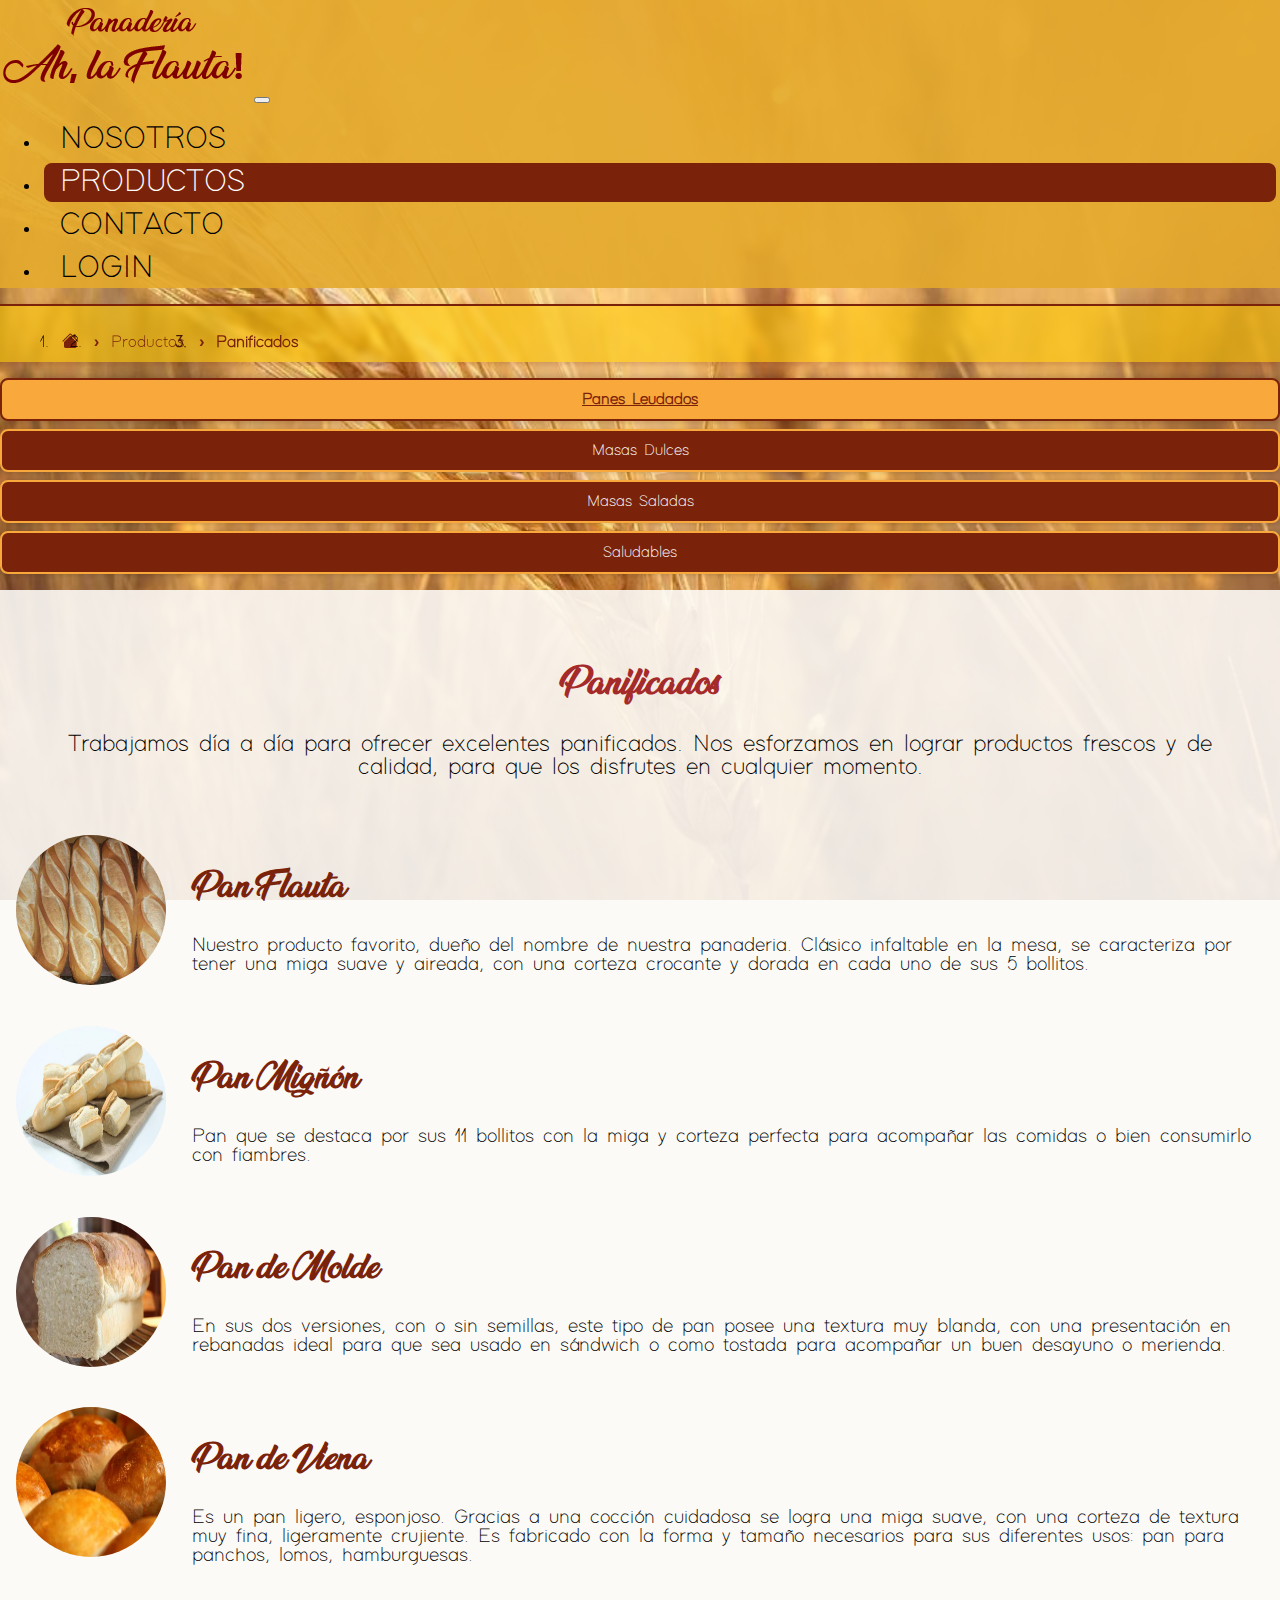
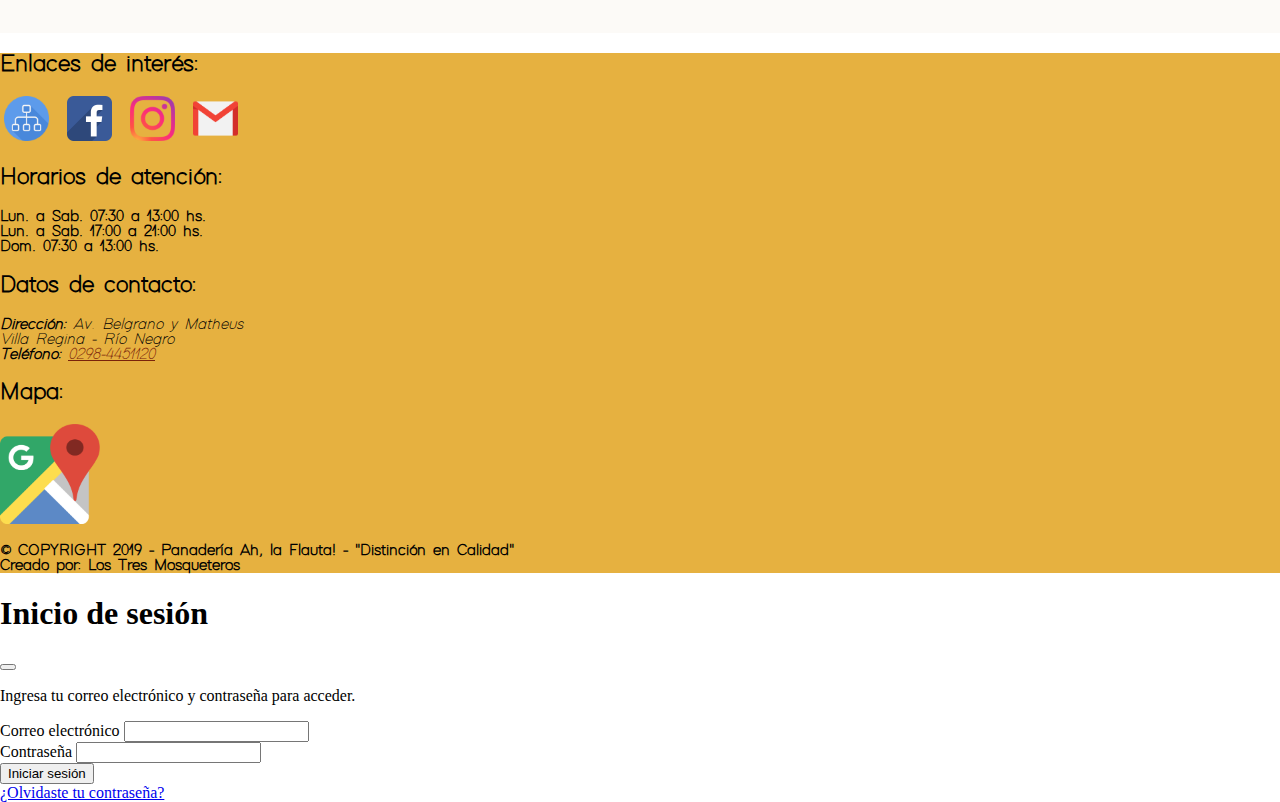
<file: ProductosPanificados.html>
<!doctype html>
<html lang="es">

<head>
    <meta charset="utf-8">
    <meta name="description" content="Panadería Ah, la Flauta | Panes leudados">
    <meta name="viewport" content="width=device-width, initial-scale=1">

    <title>Ah, la Flauta! | Panes leudados</title>

    <link href="https://cdn.jsdelivr.net/npm/bootstrap@5.3.8/dist/css/bootstrap.min.css" rel="stylesheet" integrity="sha384-sRIl4kxILFvY47J16cr9ZwB07vP4J8+LH7qKQnuqkuIAvNWLzeN8tE5YBujZqJLB" crossorigin="anonymous">
    <link rel="stylesheet" href="https://cdn.jsdelivr.net/npm/bootstrap-icons@1.13.1/font/bootstrap-icons.min.css">
    <link href="css/estilosFinal.css" rel="stylesheet">
    <link rel="icon" href="img/MedialunaPag.png">
</head>

<body>
    <div id="ContenedorPrincipal">
        <div class="ContenedorEncabezado">
            <div class="MenuEncabezado container">
                <nav class="navbar navbar-expand-lg" aria-label="Menú principal">
                    <div class="container-fluid">
                        <a class="navbar-brand" href="index.html" target="_self"><img src="img/LogoEncabezado.png" alt="Ah, la Flauta!"></a>
                        <button class="navbar-toggler" type="button" data-bs-toggle="collapse" data-bs-target="#MenuPrincipal" aria-controls="MenuPrincipal" aria-expanded="false" aria-label="Activar menú principal">
                            <span class="navbar-toggler-icon"></span>
                        </button>
                        <div class="collapse navbar-collapse" id="MenuPrincipal">
                            <ul class="navbar-nav me-auto mb-2 mb-lg-0">
                                <li class="nav-item">
                                    <a class="nav-link" href="index.html">Nosotros</a>
                                </li>
                                <li class="nav-item">
                                    <a class="nav-link active" href="ProductosPanificados.html" aria-current="page">Productos</a>
                                </li>
                                <li class="nav-item">
                                    <a class="nav-link" href="Contacto.html">Contacto</a>
                                </li>
                                <li class="nav-item">
                                    <a class="nav-link" href="Login.html" data-bs-toggle="modal" data-bs-target="#login-modal" aria-controls="login-modal">Login</a>
                                </li>
                            </ul>
                        </div>
                    </div>
                </nav>
            </div>
        </div>

        <nav aria-label="breadcrumb" class="breadcrumb-nav py-2 px-3">
            <ol class="breadcrumb mb-0 container">
                <li class="breadcrumb-item"><a href="index.html" aria-label="Inicio"><i class="bi bi-house-fill"></i></a></li>
                <li class="breadcrumb-item"><a href="ProductosPanificados.html">Productos</a></li>
                <li class="breadcrumb-item active" aria-current="page"><a href="ProductosPanificados.html">Panificados</a></li>
            </ol>
        </nav>

        <div class="container">
            <div class="row">
                <div class="col-lg-3 col-sm-12">
                    <nav class="nav flex-column nav-pills" role="navigation" aria-label="Categorías de productos">
                        <a class="nav-link active" href="ProductosPanificados.html" aria-current="page">Panes Leudados</a>
                        <a class="nav-link" href="ProductosMDulces.html">Masas Dulces</a>
                        <a class="nav-link" href="ProductosMSaladas.html">Masas Saladas</a>
                        <a class="nav-link" href="ProductosSaludables.html">Saludables</a>
                    </nav>
                </div>
                <div class="col-lg-9 col-sm-12">
                    <main class="productos">
                        <header class="encabezado-producto">
                            <h1>Panificados</h1>
                            <p>Trabajamos día a día para ofrecer excelentes panificados. Nos esforzamos en lograr productos frescos y de calidad, para que los disfrutes en cualquier momento.</p>
                        </header>

                        <section>
                            <article class="producto">
                                <div class="figura">
                                    <img src="img/PanFlauta.jpg" alt="Pan flauta">
                                </div>
                                <div class="descripcion">
                                    <h2>Pan Flauta</h2>
                                    <p>Nuestro producto favorito, dueño del nombre de nuestra panaderia. Clásico infaltable en la mesa, se caracteriza por tener una miga suave y aireada, con una corteza crocante y dorada en cada uno de sus 5 bollitos.</p>
                                </div>
                            </article>

                            <article class="producto">
                                <div class="figura">
                                    <img src="img/PanMignon.jpg" alt="Pan migñón">
                                </div>
                                <div class="descripcion">
                                    <h2>Pan Migñón</h2>
                                    <p>Pan que se destaca por sus 11 bollitos con la miga y corteza perfecta para acompañar las comidas o bien consumirlo con fiambres.</p>
                                </div>
                            </article>

                            <article class="producto">
                                <div class="figura">
                                    <img src="img/PanMolde.jpg" alt="Pan de molde con y sin semillas">
                                </div>
                                <div class="descripcion">
                                    <h2>Pan de Molde</h2>
                                    <p>En sus dos versiones, con o sin semillas, este tipo de pan posee una textura muy blanda, con una presentación en rebanadas ideal para que sea usado en sándwich o como tostada para acompañar un buen desayuno o merienda.</p>
                                </div>
                            </article>

                            <article class="producto">
                                <div class="figura">
                                    <img src="img/PanViena.jpg" alt="Pan de Viena para panchos y hamburguesas">
                                </div>
                                <div class="descripcion">
                                    <h2>Pan de Viena</h2>
                                    <p>Es un pan ligero, esponjoso. Gracias a una cocción cuidadosa se logra una miga suave, con una corteza de textura muy fina, ligeramente crujiente. Es fabricado con la forma y tamaño necesarios para sus diferentes usos: pan para panchos, lomos, hamburguesas.</p>
                                </div>
                            </article>
                        </section>
                    </main>
                </div>
            </div>
        </div>

        <footer>
            <div class="container pt-4 pb-4">
                <div class="row">
                    <section class="col-lg-3 col-md-6 col-sm-12" id="FooterLeft">
                        <h2 class="h3">Enlaces de interés:<h2>
                        <!-- #Mapa del sitio -->
                        <a href="sitemap.html" title= "Mapa del sitio">
                            <img src="img/sitemap.png" alt="Botón de mapa del sitio">
                        </a>

                        <!-- #Acceso a Facebook -->
                        <a href="https://www.facebook.com/" target= "_blank" title= "Acceso Facebook Ah, la Flauta!">
                            <img src="img/IconoFace.png" alt="Botón Facebook">
                        </a>

                        <!-- #Acceso a Instagram -->
                        <a href="https://www.instagram.com/" target= "_blank" title= "Acceso Instagram Ah, la Flauta!">
                            <img src="img/IconoInstagram.png" alt="Botón Instagram">
                        </a>

                        <!-- #Acceso a GMAIL -->
                        <a href="mailto:ahlaflautapanaderia@gmail.com"
                        title= "Enviar mail a Ah, la Flauta! ">
                            <img src="img/IconoGmail.png" alt="Botón Gmail">
                        </a>
                    </section>

                    <section class="col-lg-3 col-md-6 col-sm-12" id="HorarioAtencion">
                        <h2 class="h3">Horarios de atención:</h2>
                        <ul>
                            <li>Lun. a Sab. 07:30 a 13:00 hs.</li>
                            <li>Lun. a Sab. 17:00 a 21:00 hs.</li>
                            <li>Dom. 07:30 a 13:00 hs.</li>
                        </ul>
                    </section>

                    <section class="col-lg-3 col-md-6 col-sm-12" id="DatosContacto">
                        <h2 class="h3">Datos de contacto:</h2>
                        <address>
                            <p>
                                <strong>Dirección:</strong> Av. Belgrano y Matheus<br>
                                Villa Regina - Río Negro<br>
                                <strong>Teléfono:</strong> <a href="tel:+542984451120">0298-4451120</a>
                            </p>
                        </address>
                    </section>

                    <section class="col-lg-3 col-md-6 col-sm-12" id="FooterRight">
                        <h2 class="h3">Mapa:</h2>
                        <a href="https://drive.google.com/open?id=1fXddi0DRAcgynnlrWUG8lpSxI-6f9U6v&usp=sharing" target= "_blank" title= "Ah, la Flauta! en GoogleMaps" >
                            <img src="img/IconoMaps.png" alt="Botón GoogleMaps">
                        </a>
                    </section>
                </div>

                <div class="row">
                    <section class="col">
                        <p class="text-center"><strong>&COPY; COPYRIGHT 2019 - Panadería Ah, la Flauta! - "Distinción en Calidad"<br>Creado por: Los Tres Mosqueteros</strong></p>
                    </section>
                </div>
            </div>
        </footer>
    </div>

    <!-- Login Modal -->
    <div class="modal" id="login-modal" tabindex="-1" aria-labelledby="login-modal-label" aria-hidden="true">
        <div class="modal-dialog">
            <div class="modal-content">
                <div class="modal-header">
                    <h1 class="h4 modal-title" id="login-modal-label">Inicio de sesión</h1>
                    <button type="button" class="btn-close" data-bs-dismiss="modal" aria-label="Cerrar modal de inicio de sesión" aria-controls="login-modal"></button>
                </div>
                <div class="modal-body p-4">
                    <form aria-describedby="login-instructions">
                        <p id="login-instructions">Ingresa tu correo electrónico y contraseña para acceder.</p>

                        <div class="row">
                            <label for="email" class="form-label">Correo electrónico</label>
                            <input type="email" class="form-control form-control-lg" id="email" name="email" autocomplete="username" required aria-required="true">
                        </div>

                        <div class="row">
                            <label for="password" class="form-label">Contraseña</label>
                            <input type="password" class="form-control form-control-lg" id="password" name="password" autocomplete="current-password" required aria-required="true">
                        </div>

                        <div class="row mt-4">
                            <button id="Ingresar" type="submit" class="btn btn-lg btn-warning">Iniciar sesión</button>
                        </div>

                        <div class="row mt-4">
                            <a href="#recuperar-pass" class="btn btn-link" aria-label="Recuperar contraseña">¿Olvidaste tu contraseña?</a>
                        </div>
                    </form>
                </div>
            </div>
        </div>
    </div>

    <script src="https://cdn.jsdelivr.net/npm/bootstrap@5.3.8/dist/js/bootstrap.bundle.min.js" integrity="sha384-FKyoEForCGlyvwx9Hj09JcYn3nv7wiPVlz7YYwJrWVcXK/BmnVDxM+D2scQbITxI" crossorigin="anonymous"></script>
</body>

</html>
</file>
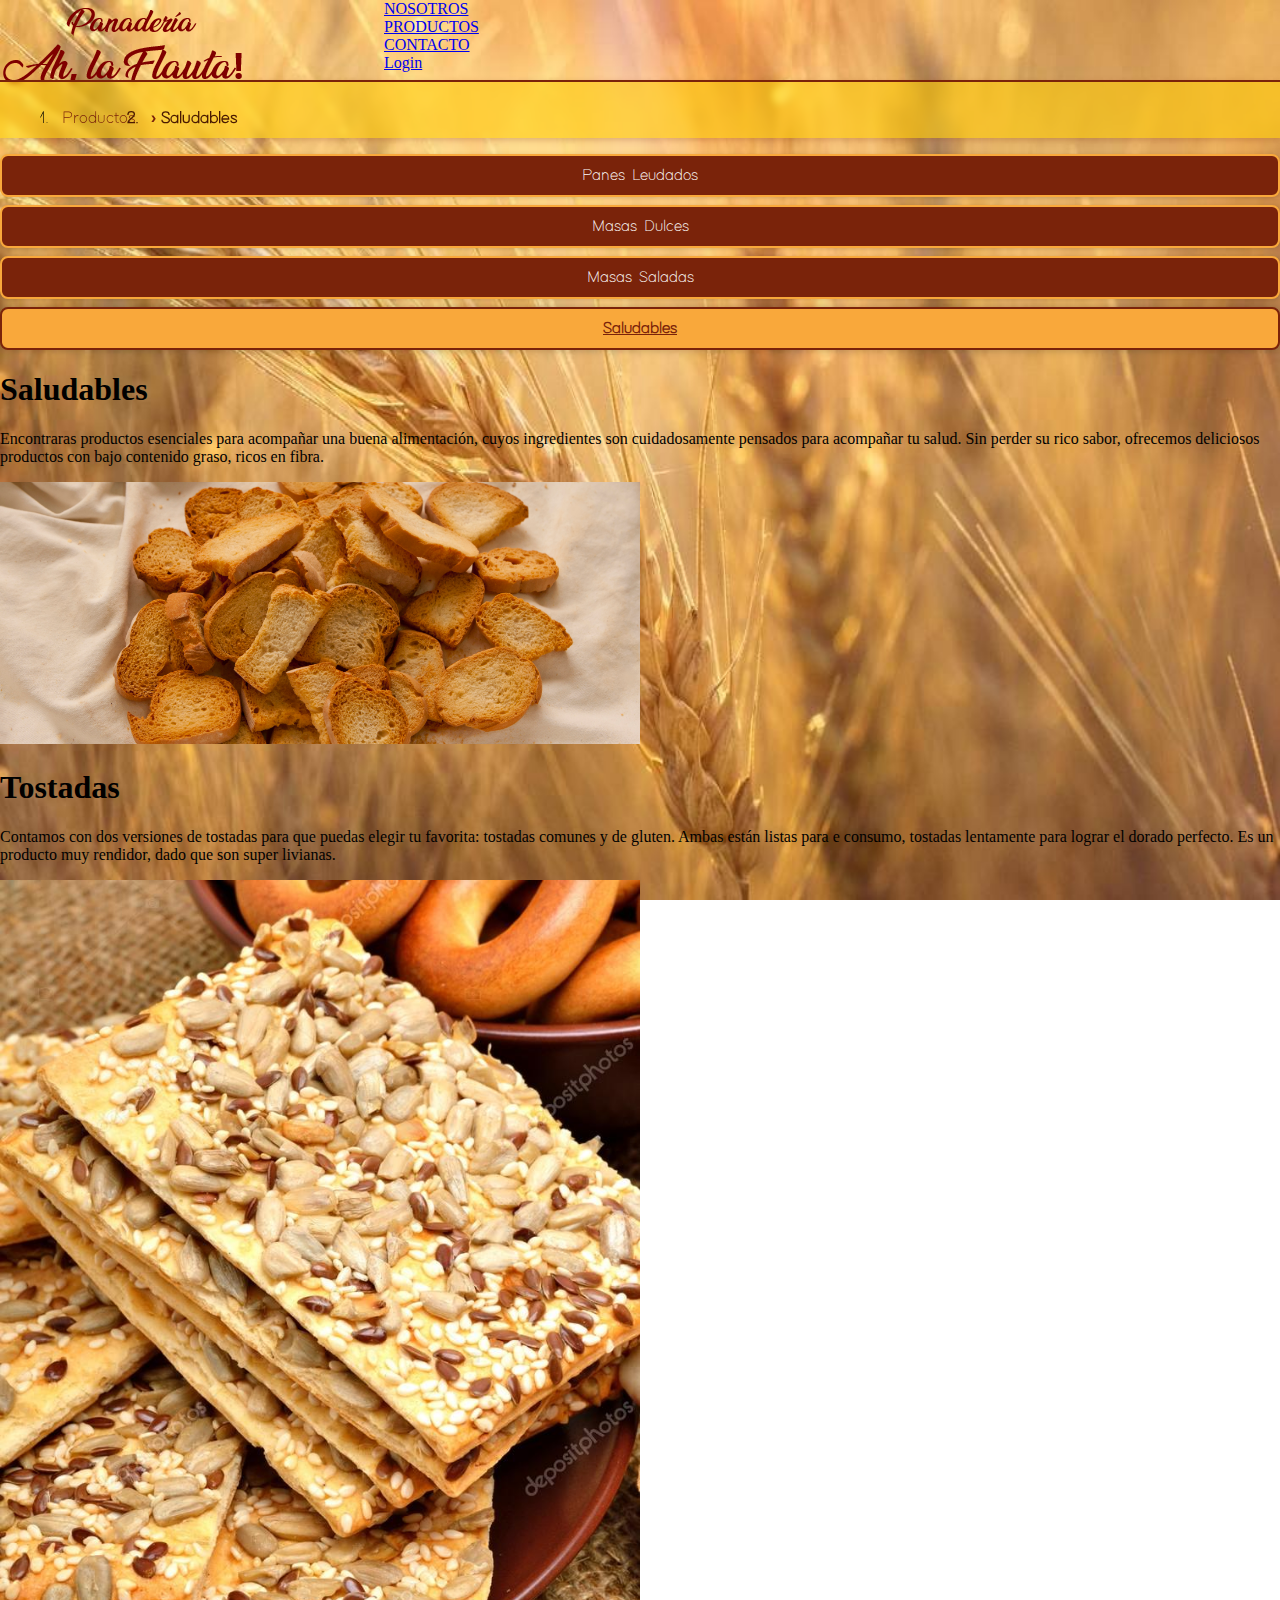
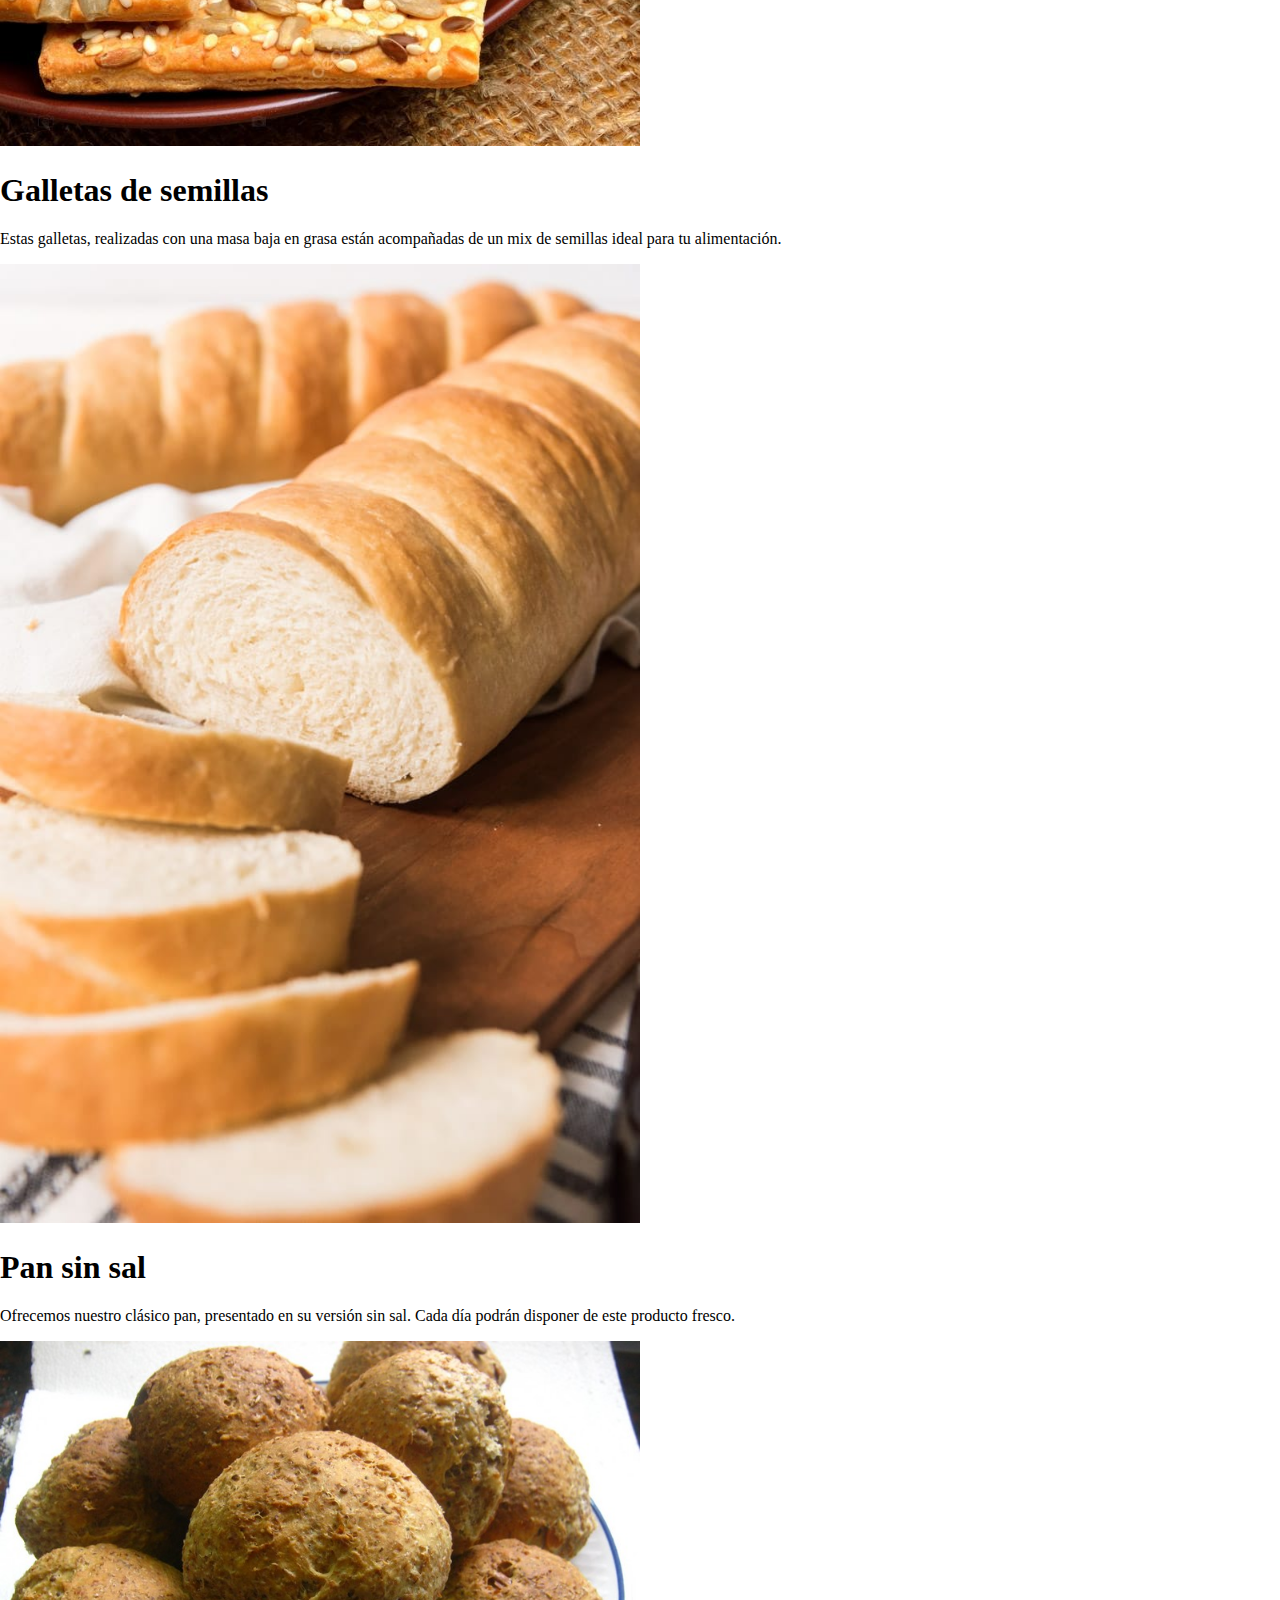
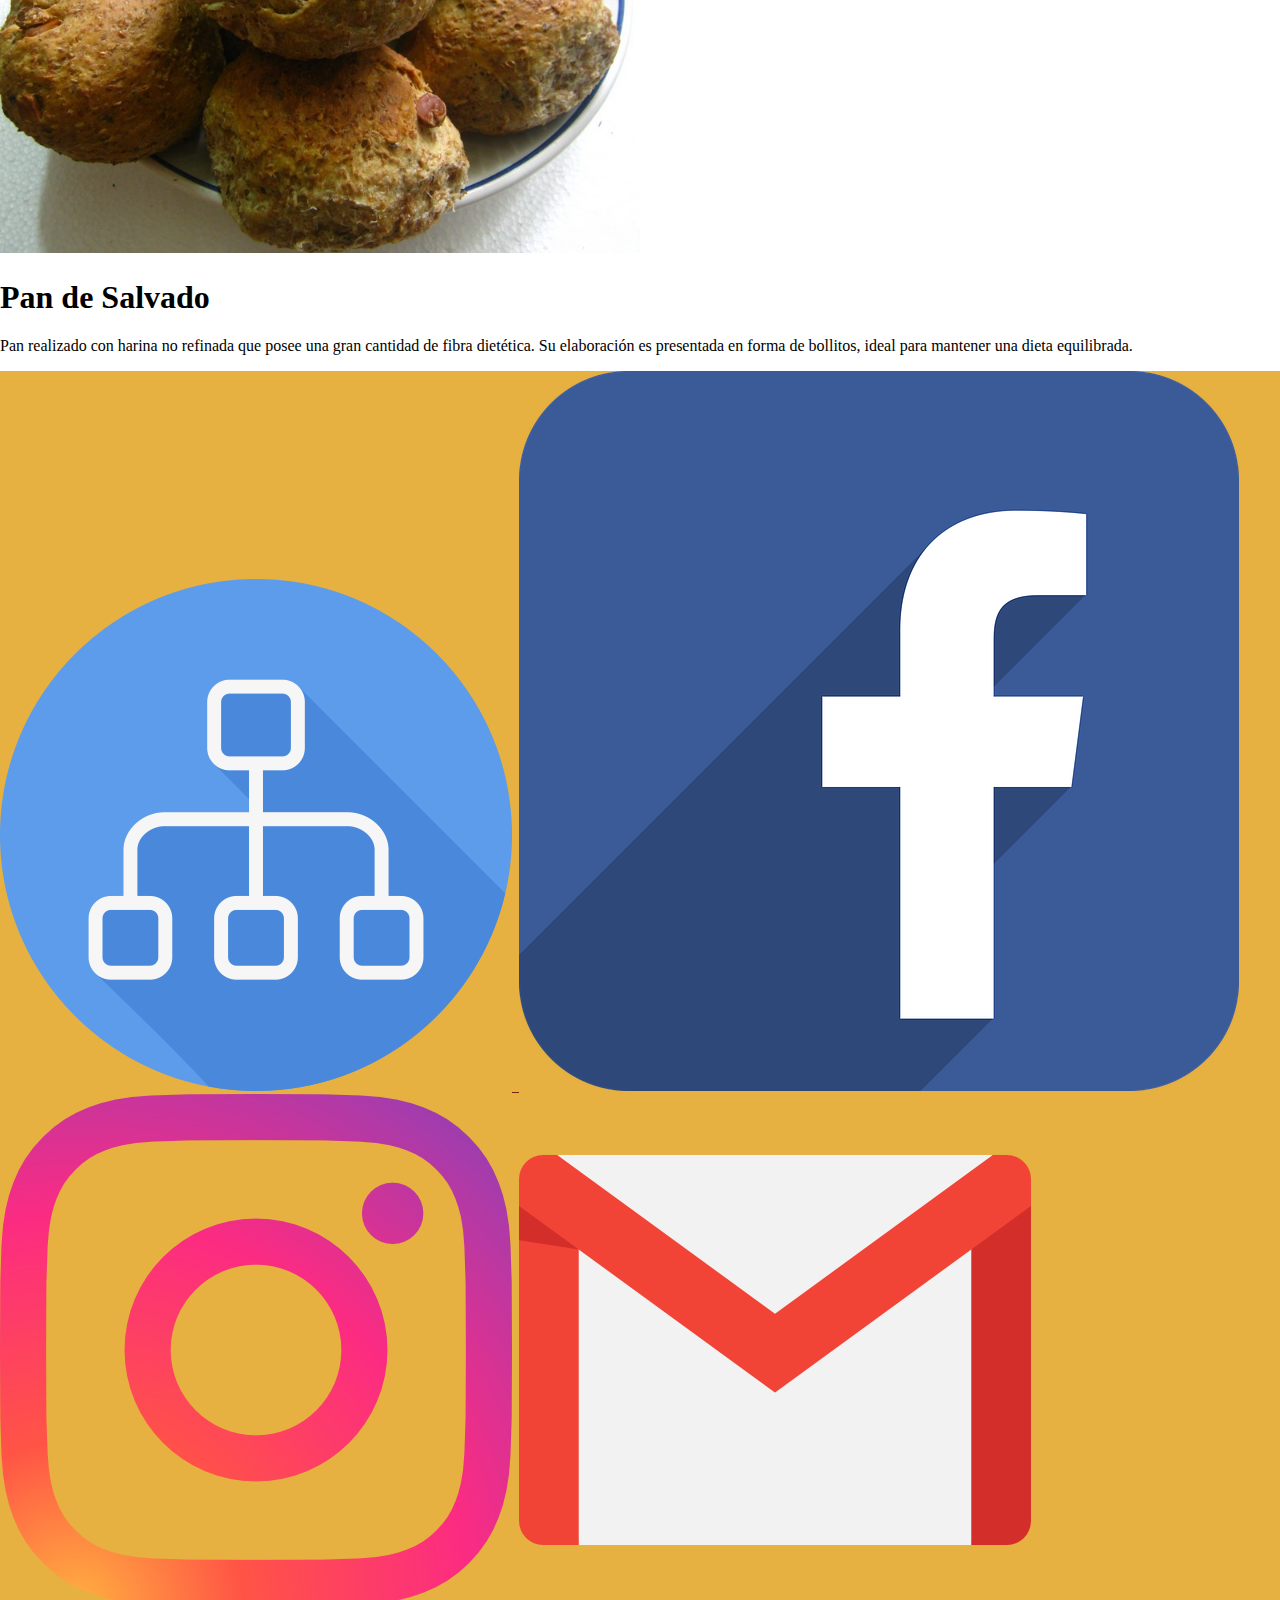
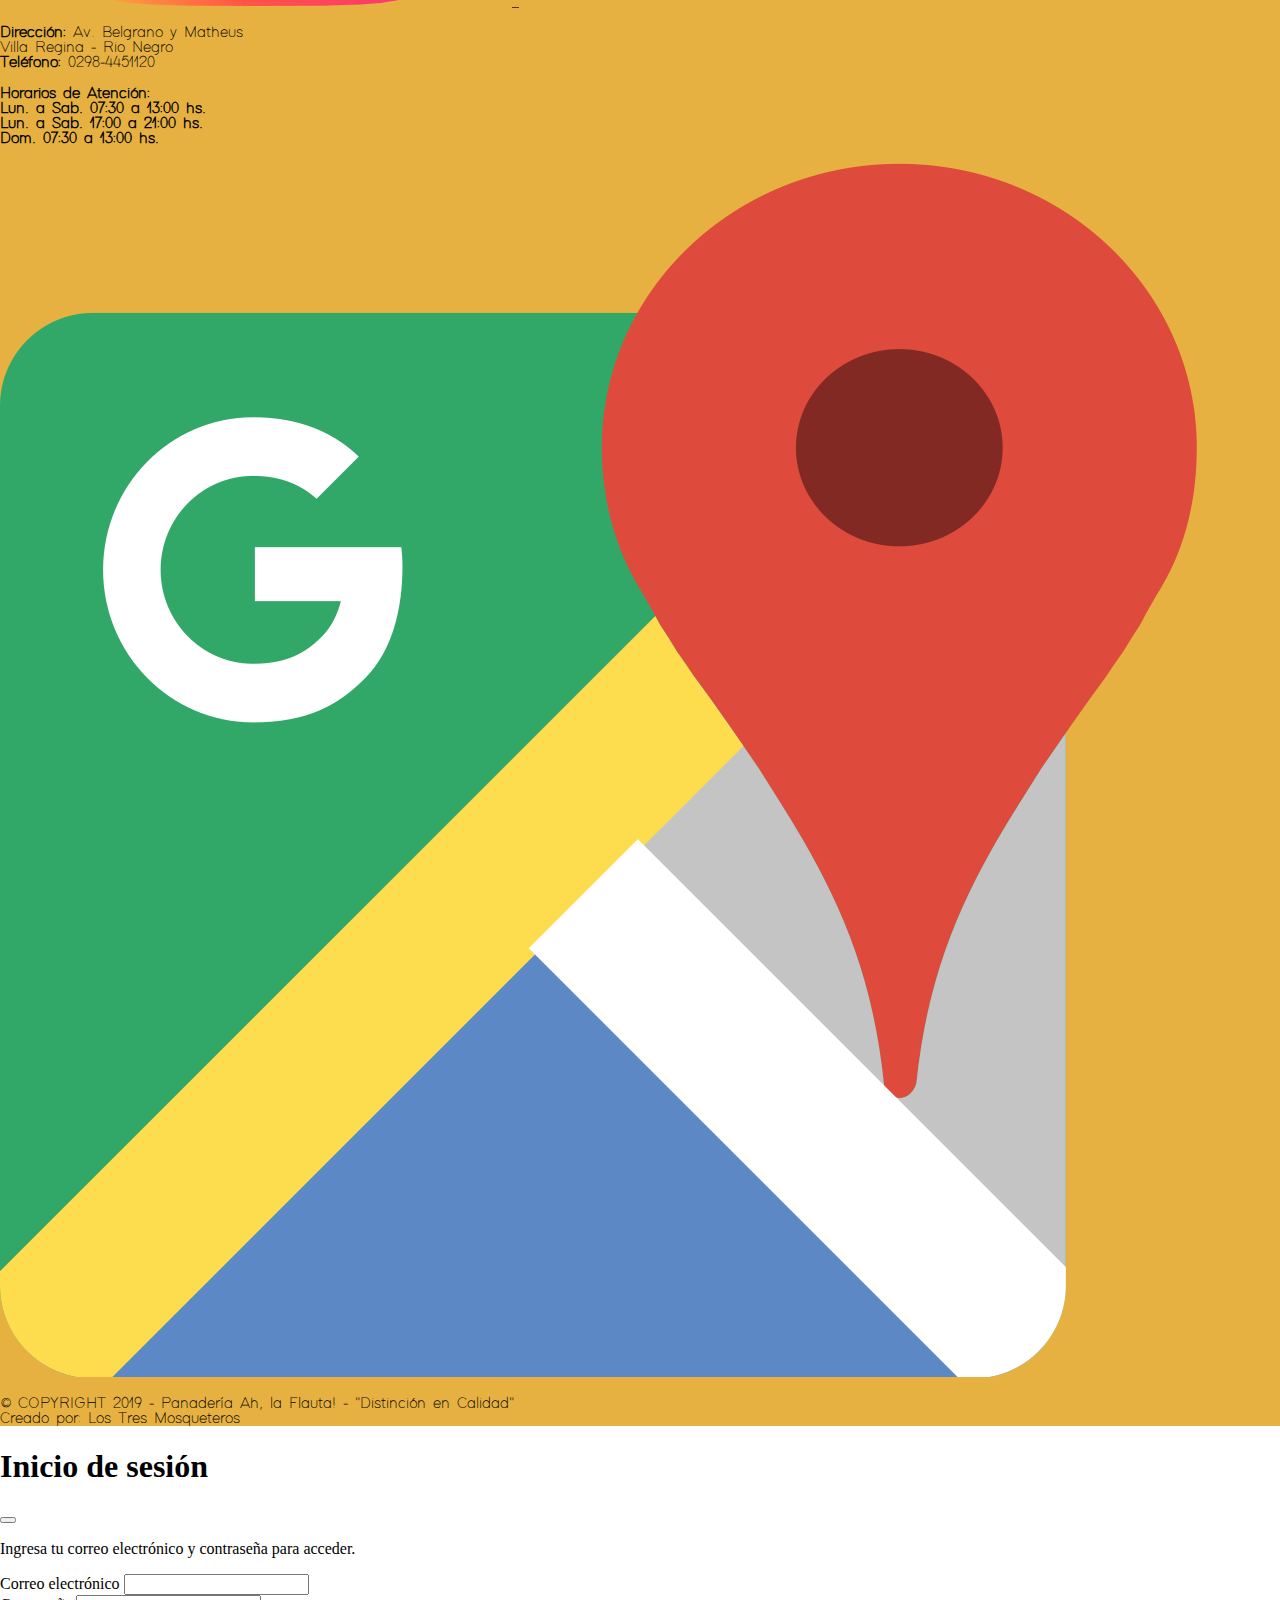
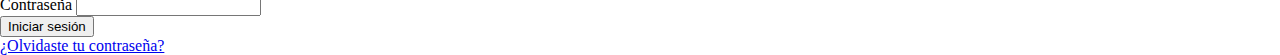
<file: ProductosSaludables.html>
<!doctype html>
<html lang="es-AR">

<head>
    <title>Ah, la Flauta! Saludables</title>
    
    <meta charset= "utf-8">
    <meta name= "description" content="Panadería Ah, La Flauta">
    
    <link href="https://cdn.jsdelivr.net/npm/bootstrap@5.3.8/dist/css/bootstrap.min.css" rel="stylesheet" integrity="sha384-sRIl4kxILFvY47J16cr9ZwB07vP4J8+LH7qKQnuqkuIAvNWLzeN8tE5YBujZqJLB" crossorigin="anonymous">
    <link href="css/estilosFinal.css" rel="stylesheet"/>
    <link rel="shortcut icon" href="img/MedialunaPag.png" />
    
</head>
    
<body>
    
    <div id="ContenedorPrincipal">
        
        <header>
            
            <div class = "contenedorEncabezado">
                
                <div class="Encabezado">
                    
                    <a target="_self" href="index.html">
                        <!--<h1>Ah, la Flauta!</h1>-->
                        <img src="img/LogoEncabezado.png" alt="Botón Gmail">
                    </a>
                    
                </div>

               <div class="menu_Encabezado">
                    <nav>
                        <div><a href="index.html">NOSOTROS</a></div>
                        <div><a href="ProductosPanificados.html" class="active" aria-current="page">PRODUCTOS</a></div>
                        <div><a href="Contacto.html">CONTACTO</a></div>
                        <div><a href="Login.html" data-bs-toggle="modal" data-bs-target="#login-modal">Login</a></div>
                    </nav>
                </div>

            </div>
            
        </header>   
    
        <nav aria-label="breadcrumb" class="breadcrumb-nav py-2 px-3">
            <ol class="breadcrumb mb-0">
                <li class="breadcrumb-item"><a href="ProductosPanificados.html">Productos</a></li>
                <li class="breadcrumb-item active" aria-current="page">Saludables</li>
            </ol>
        </nav>

         <!-- Menu vertical anterior
        <nav class = "MENUIZQ_nav"><h1>Panificados</h1>            
            <br/>
            <ul class="menu">
                <li><a href="ProductosPanificados.html">Panes Leudados</a></li>    
                <li><a href="ProductosMDulces.html">Masas Dulces</a></li>
                <li><a href="ProductosMSaladas.html">Masas Saladas</a></li>
                <li><a href="ProductosSaludables.html">Saludables</a></li>
            </ul>
            
        </nav>-->

        <nav class="nav flex-column nav-pills" role="navigation" aria-label="Categorías de productos">
            <a class="nav-link" href="ProductosPanificados.html" aria-current="page">Panes Leudados</a>
            <a class="nav-link" href="ProductosMDulces.html">Masas Dulces</a>
            <a class="nav-link" href="ProductosMSaladas.html">Masas Saladas</a>
            <a class="nav-link active" href="ProductosSaludables.html">Saludables</a>
        </nav>        
    
        <!--Definición Section PRODUCTOS: SALUDABLES-->
        <section id="cuerpo">
            
            <div id= "encabezadoProd" >
                
                <infoEncabezado>
                    <h1> Saludables</h1>
                    <p> Encontraras productos esenciales para acompañar una buena alimentación, cuyos ingredientes son cuidadosamente pensados para acompañar tu salud. Sin perder su rico sabor, ofrecemos deliciosos productos con bajo contenido graso, ricos en fibra.</p>
                </infoEncabezado>
                
            </div>
        
            <div id="grupoVariedades">
                
                <article class="variedades">
                    
                    <div class= "imagenProd">
                         <img class="imgCircular" src="img/Tostadas.jpg" alt="Tostadas" width=50% height=100% >
                    </div>
                    
                    <div class="descripcion">
                        <h1> Tostadas</h1>
                        <p>Contamos con dos versiones de tostadas para que puedas elegir tu favorita: tostadas comunes y de gluten. Ambas están listas para e consumo, tostadas lentamente para lograr el dorado perfecto. Es un producto muy rendidor, dado que son super livianas.</p>
                    </div>
                    
                </article>

                 <article class="variedades">
                     
                    <div class= "imagenProd">
                         <img class="imgCircular" src="img/GalletasSemilla.jpg" alt="Galletitas de Semillas" width=50% height=100% >
                    </div>
                     
                    <div class="descripcion">
                        <h1> Galletas de semillas</h1>
                        <p>Estas galletas, realizadas con una masa baja en grasa están acompañadas de un mix de semillas ideal para tu alimentación.</p>
                    </div>
                     
                </article>

                 <article class="variedades">
                     
                    <div class= "imagenProd">
                         <img class="imgCircular" src="img/PanSinSal.jpg" alt="Pan Sin Sal" width=50% height=100% >
                    </div>
                     
                    <div class="descripcion">
                        <h1> Pan sin sal</h1>
                        <p>Ofrecemos nuestro clásico pan, presentado en su versión sin sal. Cada día podrán disponer de este producto fresco.</p>
                    </div> 
                     
                </article>

                <article class="variedades">
                    
                    <div class= "imagenProd">
                         <img class="imgCircular" src="img/PanSalvado.jpg" alt="Pan de Salvado" width=50% height=100% >
                    </div>
                    
                    <div class="descripcion">
                        <h1> Pan de Salvado</h1>
                        <p>Pan realizado con harina no refinada que posee una gran cantidad de fibra dietética. Su elaboración es presentada en forma de bollitos, ideal para mantener una dieta equilibrada.</p>
                    </div> 
                    
                </article>
                
            </div>
            
        </section>
    
        <footer>
            
            <div id="Fila1Footer">
                
                <section id="footerLeft">
                    <a href="/sitemap.html" title= "Mapa del sitio">
                        <img src="img/sitemap.png" alt="Botón de mapa del sitio">
                    </a>
                    <!-- #Acceso a Facebook -->
                    <a href="https://www.facebook.com/" target= "_blank" title= "Acceso Facebook Ah, la Flauta!">
                        <img src="img/IconoFace.png" alt="Botón Facebook">
                    </a>

                     <!-- #Acceso a Instagram -->
                    <a href="https://www.instagram.com/" target= "_blank" title= "Acceso Instagram Ah, la Flauta!">
                        <img src="img/IconoInstagram.png" alt="Botón Instagram">
                    </a>

                     <!-- #Acceso a GMAIL -->
                    <a href="mailto:ahlaflautapanaderia@gmail.com"
                       title= "Enviar mail a Ah, la Flauta! ">
                        <img src="img/IconoGmail.png" alt="Botón Gmail">
                    </a>

                </section>
                
                <section id="contacto">
                    <!-- #Datos de Contacto -->
                    <datosContacto>
                        <p>
                            <strong>Dirección:</strong> Av. Belgrano y Matheus
                            <br/>
                            Villa Regina - Rio Negro
                            <br/>
                            <strong>Teléfono:</strong> 0298-4451120
                        </p>
                    </datosContacto>
                </section>

                <section id="HorarioAtencion">
                    <!-- #Datos de Contacto -->
                    <datosContacto> 
                        <strong> Horarios de Atención:</strong>
                        <ul>
                            <li>Lun. a Sab. 07:30 a 13:00 hs.</li>
                            <li>Lun. a Sab. 17:00 a 21:00 hs.</li>
                            <li>Dom. 07:30 a 13:00 hs.</li>
                        </ul>
                    </datosContacto>
                </section>

                <section id="footerRight">
                    <a href="https://drive.google.com/open?id=1fXddi0DRAcgynnlrWUG8lpSxI-6f9U6v&usp=sharing" target= "_blank" title= "Ah, la Flauta! en GoogleMaps" >
                    <img src="img/IconoMaps.png" alt="Botón GoogleMaps">
                    </a>
                </section>

            </div>
            
            <div id="Fila2Footer">
                <section id="copyR">
                    <p>
                        © COPYRIGHT 2019 - Panadería Ah, la Flauta!  - "Distinción en Calidad" <br> Creado por: Los Tres Mosqueteros
                    </p>
                </section> 
            </div>
            
        </footer>
        
    </div>

    <!-- Login Modal -->
    <div class="modal" id="login-modal" tabindex="-1" aria-labelledby="login-modal-label" aria-hidden="true">
        <div class="modal-dialog">
            <div class="modal-content">
                <div class="modal-header">
                    <h1 class="h4 modal-title" id="login-modal-label">Inicio de sesión</h1>
                    <button type="button" class="btn-close" data-bs-dismiss="modal" aria-label="Cerrar modal de inicio de sesión"></button>
                </div>
                <div class="modal-body p-4">
                    <form aria-describedby="login-instructions">
                        <p id="login-instructions">Ingresa tu correo electrónico y contraseña para acceder.</p>

                        <div class="row">
                            <label for="email" class="form-label">Correo electrónico</label>
                            <input type="email" class="form-control form-control-lg" id="email" name="email" autocomplete="username" required aria-required="true">
                        </div>

                        <div class="row">
                            <label for="password" class="form-label">Contraseña</label>
                            <input type="password" class="form-control form-control-lg" id="password" name="password" autocomplete="current-password" required aria-required="true">
                        </div>

                        <div class="row mt-4">
                            <button id="Ingresar" type="submit" class="btn btn-lg btn-warning">Iniciar sesión</button>
                        </div>

                        <div class="row mt-4">
                            <a href="#recuperar-pass" class="btn btn-link" aria-label="Recuperar contraseña">¿Olvidaste tu contraseña?</a>
                        </div>
                    </form>
                </div>
            </div>
        </div>
    </div>
    
    <script src="https://cdn.jsdelivr.net/npm/bootstrap@5.3.8/dist/js/bootstrap.bundle.min.js" integrity="sha384-FKyoEForCGlyvwx9Hj09JcYn3nv7wiPVlz7YYwJrWVcXK/BmnVDxM+D2scQbITxI" crossorigin="anonymous"></script>
    <script src="https://cdn.jsdelivr.net/npm/@popperjs/core@2.11.8/dist/umd/popper.min.js" integrity="sha384-I7E8VVD/ismYTF4hNIPjVp/Zjvgyol6VFvRkX/vR+Vc4jQkC+hVqc2pM8ODewa9r" crossorigin="anonymous"></script>
    <script src="https://cdn.jsdelivr.net/npm/bootstrap@5.3.8/dist/js/bootstrap.min.js" integrity="sha384-G/EV+4j2dNv+tEPo3++6LCgdCROaejBqfUeNjuKAiuXbjrxilcCdDz6ZAVfHWe1Y" crossorigin="anonymous"></script>
</body>

</html>
</file>
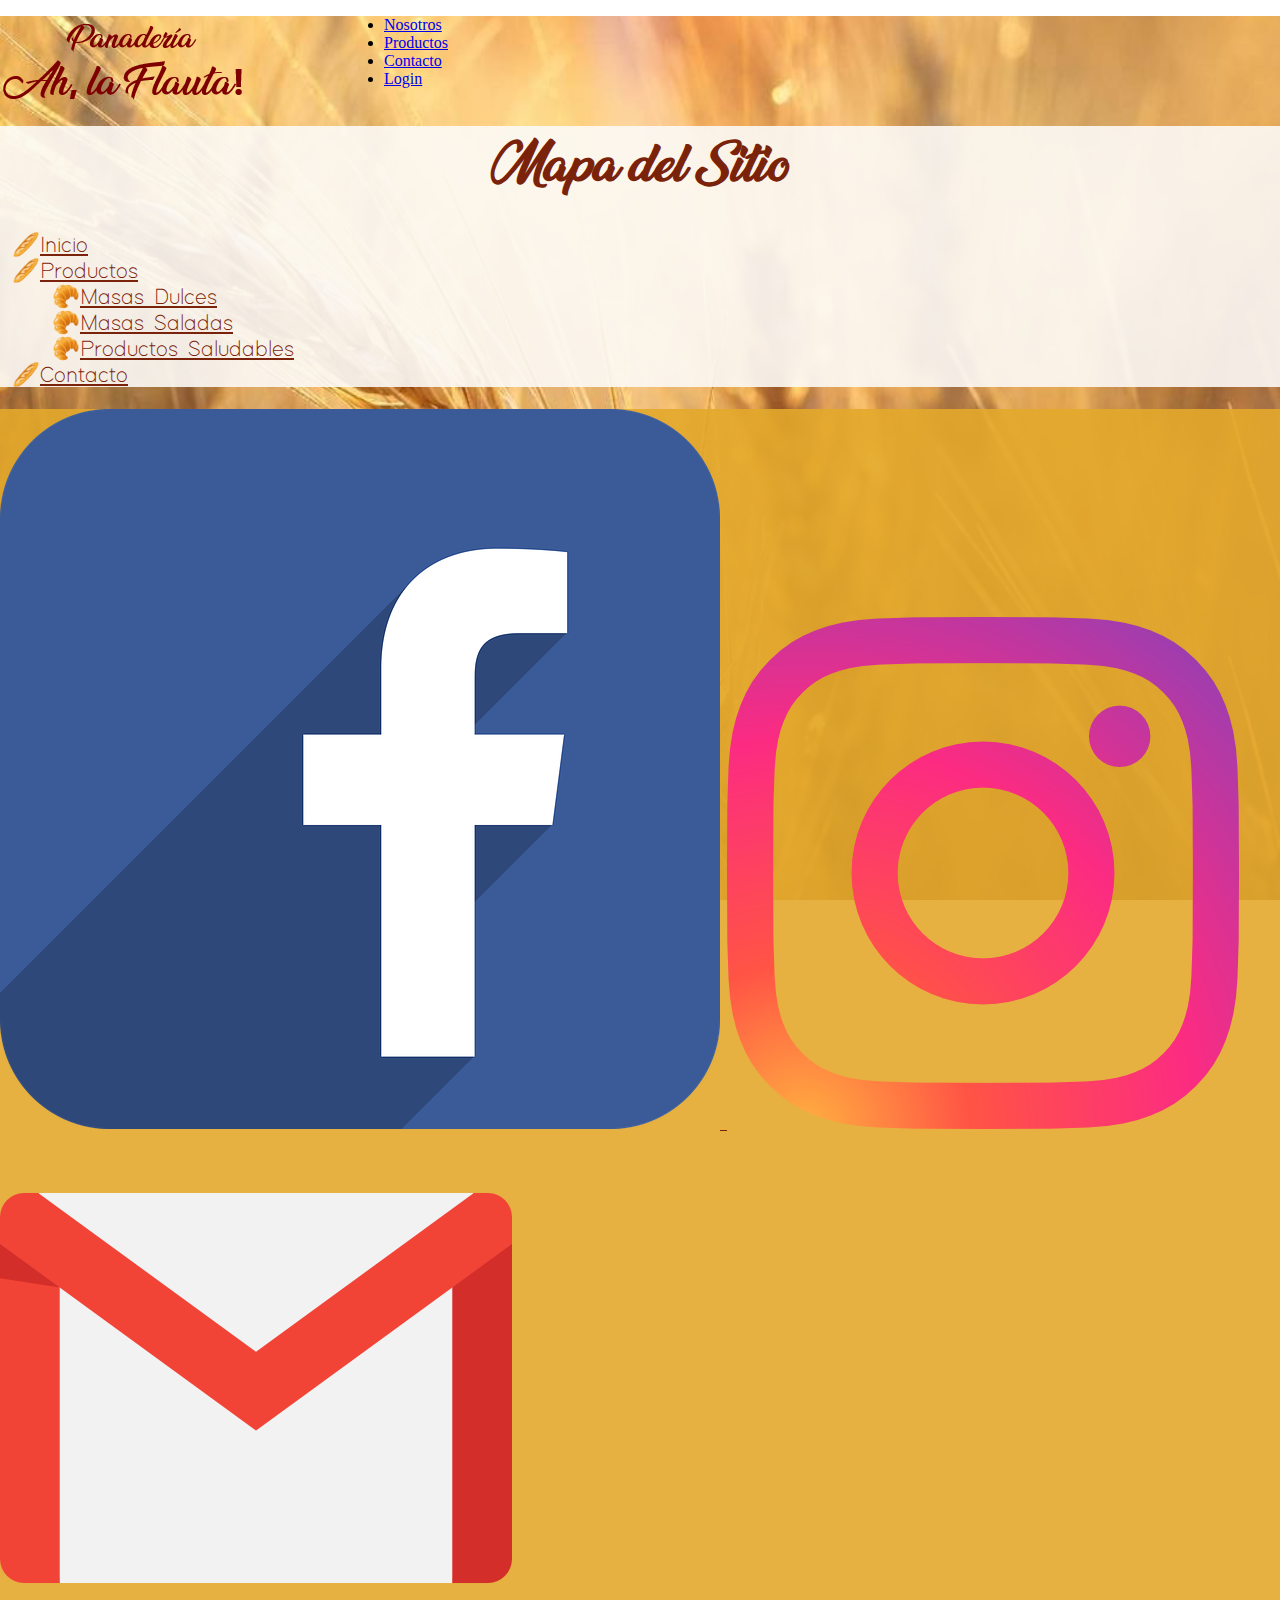
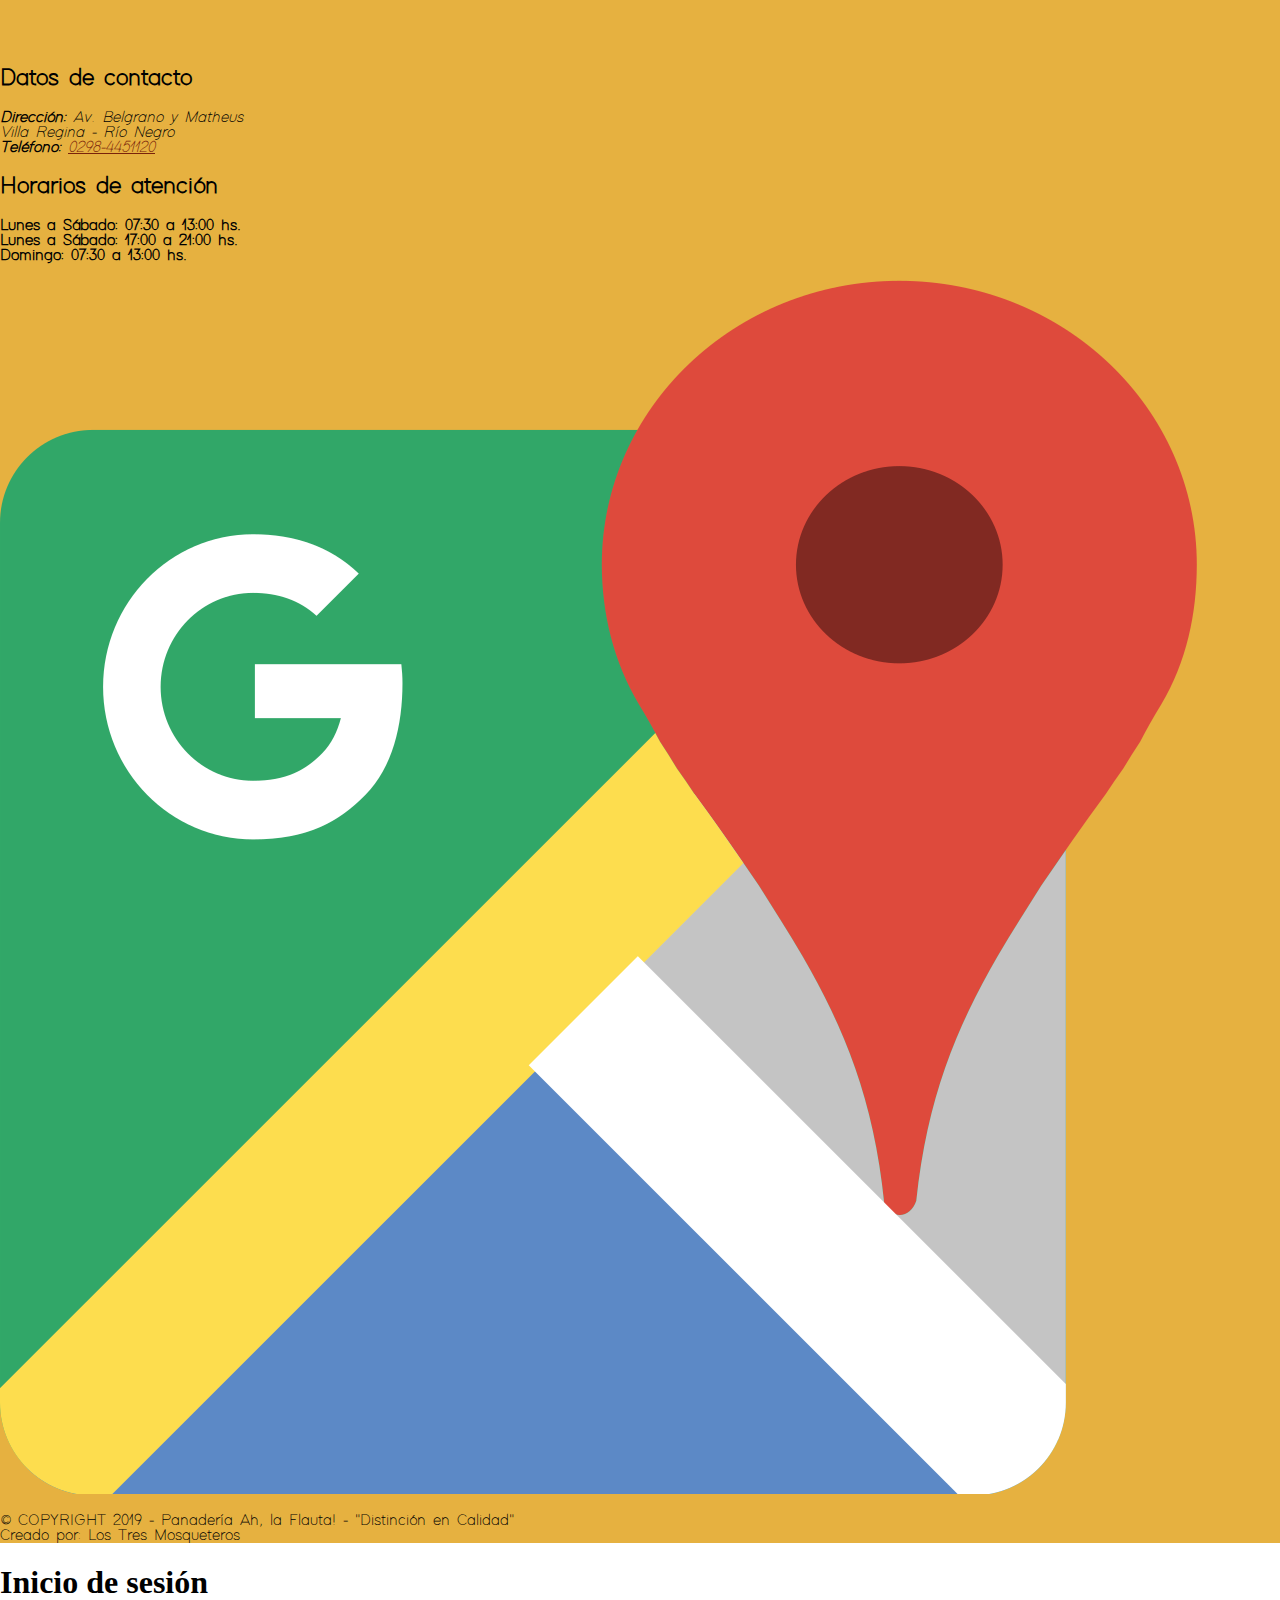
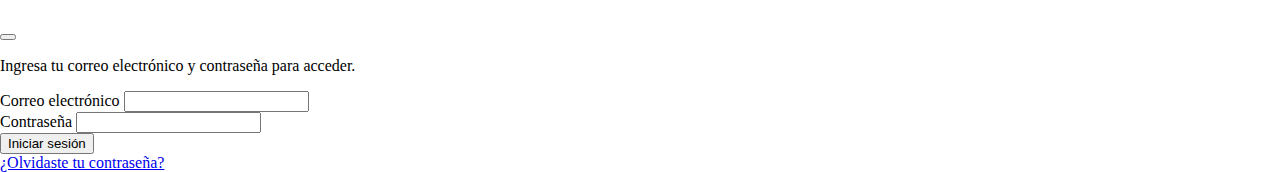
<file: sitemap.html>
<!doctype html>
<html lang="es">

<head>
    <meta charset="utf-8">
    <meta name="viewport" content="width=device-width, initial-scale=1">

    <title>Ah, la Flauta! - Mapa de sitio</title>
    <meta name="description" content="Panadería Ah, La Flauta - Formulario de contacto y pedidos">
    <meta name="viewport" content="width=device-width, initial-scale=1">

    <link href="https://cdn.jsdelivr.net/npm/bootstrap@5.3.8/dist/css/bootstrap.min.css" rel="stylesheet" integrity="sha384-sRIl4kxILFvY47J16cr9ZwB07vP4J8+LH7qKQnuqkuIAvNWLzeN8tE5YBujZqJLB" crossorigin="anonymous">
    <link href="css/estilosFinal.css" rel="stylesheet">
    <link rel="icon" href="img/MedialunaPag.png">
</head>

<body>
    <div id="ContenedorPrincipal">

        <header>
            <div class="contenedorEncabezado">
                <div class="Encabezado">
                    <a href="index.html">
                        <img src="img/LogoEncabezado.png" alt="Logo de la panadería Ah, la Flauta!">
                    </a>
                </div>

                <nav aria-label="Menú principal" class="menu_Encabezado">
                    <ul>
                        <li><a href="index.html">Nosotros</a></li>
                        <li><a href="ProductosPanificados.html">Productos</a></li>
                        <li><a href="Contacto.html" aria-current="page" class="active">Contacto</a></li>
                        <li><a href="Login.html"data-bs-toggle="modal" data-bs-target="#login-modal">Login</a></li>
                    </ul>
                </nav>
            </div>
        </header>

        <main class="container sitemap">
            <section class="card p-4">
                <h1>Mapa del Sitio</h1>
                <ul>
                    <li><a href="index.html">Inicio</a></li>
                    <!--<li><a href="sobre-nosotros.html">Sobre nosotros</a></li>-->
                    <li><a href="ProductosPanificados.html">Productos</a>
                        <ul>
                            <li><a href="ProductosMDulces.html">Masas Dulces</a></li>
                            <li><a href="ProductosMSaladas.html">Masas Saladas</a></li>
                            <li><a href="ProductosSaludables.html">Productos Saludables</a></li>
                        </ul>
                    </li>
                    <li><a href="Contacto.html">Contacto</a></li>
                </ul>
            </section>
        </main>

        <footer>
            <div id="Fila1Footer">
                <section id="footerLeft" aria-label="Redes sociales">
                    <a href="https://www.facebook.com/" target="_blank" rel="noopener"
                        aria-label="Facebook de Ah, la Flauta!">
                        <img src="img/IconoFace.png" alt="">
                    </a>
                    <a href="https://www.instagram.com/" target="_blank" rel="noopener"
                        aria-label="Instagram de Ah, la Flauta!">
                        <img src="img/IconoInstagram.png" alt="">
                    </a>
                    <a href="mailto:ahlaflautapanaderia@gmail.com" aria-label="Enviar correo a Ah, la Flauta!">
                        <img src="img/IconoGmail.png" alt="">
                    </a>
                </section>

                <section id="contacto">
                    <h2>Datos de contacto</h2>
                    <address>
                        <p>
                            <strong>Dirección:</strong> Av. Belgrano y Matheus<br>
                            Villa Regina - Río Negro<br>
                            <strong>Teléfono:</strong> <a href="tel:+542984451120">0298-4451120</a>
                        </p>
                    </address>
                </section>

                <section id="HorarioAtencion">
                    <h2>Horarios de atención</h2>
                    <ul>
                        <li>Lunes a Sábado: 07:30 a 13:00 hs.</li>
                        <li>Lunes a Sábado: 17:00 a 21:00 hs.</li>
                        <li>Domingo: 07:30 a 13:00 hs.</li>
                    </ul>
                </section>

                <section id="footerRight">
                    <a href="https://drive.google.com/open?id=1fXddi0DRAcgynnlrWUG8lpSxI-6f9U6v&usp=sharing"
                        target="_blank" rel="noopener" aria-label="Ah, la Flauta! en Google Maps">
                        <img src="img/IconoMaps.png" alt="">
                    </a>
                </section>
            </div>

            <div id="Fila2Footer">
                <p>
                    © COPYRIGHT 2019 - Panadería Ah, la Flauta! - "Distinción en Calidad"<br>
                    Creado por: Los Tres Mosqueteros
                </p>
            </div>
        </footer>
    </div>

    <!-- Login Modal -->
    <div class="modal" id="login-modal" tabindex="-1" aria-labelledby="login-modal-label" aria-hidden="true">
        <div class="modal-dialog">
            <div class="modal-content">
                <div class="modal-header">
                    <h1 class="h4 modal-title" id="login-modal-label">Inicio de sesión</h1>
                    <button type="button" class="btn-close" data-bs-dismiss="modal" aria-label="Cerrar modal de inicio de sesión"></button>
                </div>
                <div class="modal-body p-4">
                    <form aria-describedby="login-instructions">
                        <p id="login-instructions">Ingresa tu correo electrónico y contraseña para acceder.</p>

                        <div class="row">
                            <label for="email" class="form-label">Correo electrónico</label>
                            <input type="email" class="form-control form-control-lg" id="email" name="email" autocomplete="username" required aria-required="true">
                        </div>

                        <div class="row">
                            <label for="password" class="form-label">Contraseña</label>
                            <input type="password" class="form-control form-control-lg" id="password" name="password" autocomplete="current-password" required aria-required="true">
                        </div>

                        <div class="row mt-4">
                            <button type="submit" class="btn btn-lg btn-warning">Iniciar sesión</button>
                        </div>

                        <div class="row mt-4">
                            <a href="#recuperar-pass" class="btn btn-link" aria-label="Recuperar contraseña">¿Olvidaste tu contraseña?</a>
                        </div>
                    </form>
                </div>
            </div>
        </div>
    </div>

    <script src="https://cdn.jsdelivr.net/npm/bootstrap@5.3.8/dist/js/bootstrap.bundle.min.js" integrity="sha384-FKyoEForCGlyvwx9Hj09JcYn3nv7wiPVlz7YYwJrWVcXK/BmnVDxM+D2scQbITxI" crossorigin="anonymous"></script>
    <script src="https://cdn.jsdelivr.net/npm/@popperjs/core@2.11.8/dist/umd/popper.min.js" integrity="sha384-I7E8VVD/ismYTF4hNIPjVp/Zjvgyol6VFvRkX/vR+Vc4jQkC+hVqc2pM8ODewa9r" crossorigin="anonymous"></script>
    <script src="https://cdn.jsdelivr.net/npm/bootstrap@5.3.8/dist/js/bootstrap.min.js" integrity="sha384-G/EV+4j2dNv+tEPo3++6LCgdCROaejBqfUeNjuKAiuXbjrxilcCdDz6ZAVfHWe1Y" crossorigin="anonymous"></script>
</body>

</html>
</file>
<file: css/estilosFinal.css>
/*
 * ============================================================================
 * Fuentes
 * ============================================================================
 */

@font-face {
    font-family: Cabecera;
    src: url("../font/LetraCabecera3.ttf");
}

@font-face {
    font-family: LetraInterna;
    src: url("../font/LetraInterna4.otf");
}

/*
 * ============================================================================
 * Variables
 * ============================================================================
 */

:root {
    --fondo-claro: rgba(252, 250, 246, 0.9);
    --fondo-naranja-claro: rgba(227, 169, 43, 0.9);
    --fuente-cabecera: Cabecera;
    --fuente-principal: LetraInterna, Arial, sans-serif;
    --color-rojo-oscuro: #7A230A;
    --color-naranja-claro: #F9A83B;
}

/*
 * ============================================================================
 * Base
 * ============================================================================
 */

html,
body {
    padding: 0px;
    margin: 0px;
    height: 100%;
}

#ContenedorPrincipal {
    background-image: url("../img/Fondo.jpg");
    background-attachment: fixed;
    background-repeat: no-repeat;
    background-size: 100% 100%;
    min-height: 100%;
    position: relative;
}

/*
 * ============================================================================
 * Encabezado
 * ============================================================================
 */

header {
    width: 100%;
    height: 80px;
    margin-bottom: 0px;
}

.ContenedorEncabezado {
    height: 100%;
    width: 100%;
    background-color: var(--fondo-naranja-claro);
}

.MenuEncabezado nav ul li a.nav-link {
    background: none;
    box-shadow: none;
    border-width: 0;
    color: black;
    font-size: 2rem;
    font-family: var(--fuente-principal);
    font-weight: 400;
    margin: 0.25rem;
    padding: 0.25rem 1rem;
    text-decoration: none;
    text-transform: uppercase;
}

.MenuEncabezado nav ul li a.nav-link.active {
    background-color: var(--color-rojo-oscuro);
    color: #fff;
    border-radius: 0.5rem;
}

.Encabezado {
    float: left;
    width: 30%;
    height: 100%;
}

.Encabezado a img {
    max-height: 100%;
    max-width: 100%;
}

/*
 * ============================================================================
 * Página de Inicio
 * ============================================================================
 */

.ContenidoInicial {
    background: var(--fondo-claro);
}

.CarouselInicio,
.TituloNosotros,
.VideoPanaderia {
    margin-bottom: 3rem;
}

.TituloNosotros h1,
.VideoPanaderia h1 {
    color: var(--color-rojo-oscuro);
    font-family: var(--fuente-cabecera);
    padding-bottom: 1.5rem;
    text-align: center;
}

.TituloNosotros p {
    font-family: var(--fuente-principal);
    font-size: 1.5rem;
    padding: 0 1.5rem;
    text-align: center;
}

.VideoPanaderia {
    text-align: center;
}

.VideoPanaderia video {
    box-shadow: 0 4px 10px rgba(0, 0, 0, 0.3);
    width: 100%;
}

/* Fin Estilos Página de Inicio */

/*Inicio Resto de Página*/
.MENUIZQ_nav {

    color: brown;
    text-align: center;
    width: 20%;
    float: left;
}

.MENUIZQ_nav h1 {
    font-family: Cabecera;
    font-size: 3vw;
    margin: 0px;
}

/*
 * ============================================================================
 * Página de Contacto
 * ============================================================================
 */

.FormContacto {
    background: var(--fondo-claro);
    margin-bottom: 1rem;
    padding: 2rem;
}

.FormContacto h1,
.MapaGoogle h1 {
    font-family: var(--fuente-cabecera);
    text-align: center;
    color: var(--color-rojo-oscuro);
    margin-bottom: 1rem;
    padding-top: 1rem;
}

.FormContacto p,
.FormContacto label,
.FormContacto input,
.FormContacto textarea,
.FormContacto button,
.FormContacto select,
.FormContacto select optgroup,
.FormContacto select option {
    font-family: var(--fuente-principal);
    font-size: 1.25rem;
}

.FormContacto label,
.FormContacto button {
    font-weight: bold;
}

.FormContacto input,
.FormContacto textarea,
.FormContacto select {
    border: 1px solid #666;
}

#EnviarContacto {
    background-color: var(--color-rojo-oscuro);
    color: white;
    font-weight: bolder;
}

#EnviarContacto:hover {
    background-color: var(--color-naranja-claro);
}

.MapaGoogle {
    background: var(--fondo-claro);
}

.MapaGoogle iframe {
    width: 100%;
    height: 300px;
}

/*
 * ============================================================================
 * Páginas de Productos
 * ============================================================================
 */

.productos {
    background: var(--fondo-claro);
    margin-top: 1rem;
    margin-bottom: 1rem;
    padding: 1rem;
}

.encabezado-producto {
    padding: 2rem;
    margin-bottom: 0;
    text-align: center;
    font-size: 1.5rem;
    box-sizing: border-box;
    height: auto;
}

.encabezado-producto h1 {
    margin: 1rem;
    font-family: Cabecera;
    color: brown;
    font-size: 2rem;
}

.encabezado-producto p {
    font-family: var(--fuente-principal);
}

.producto {
    display: flex;
    flex-wrap: wrap;
    /* Permite que se adapte en móviles */
    align-items: flex-start;
    /*margin: 1.5rem 0;*/
    gap: 1rem;
    padding-bottom: 1.5rem;
    text-align: left;
}

.producto h2 {
    font-family: var(--fuente-cabecera);
    color: var(--color-rojo-oscuro);
}

.producto .figura {
    flex: 1 1 200px;
    /* Crece, encoge, base mínima */
    max-width: 160px;
}

.producto .figura img {
    height: 150px;
    width: 150px;
    border-radius: 60%;
    display: block;
}

.producto .descripcion {
    font-family: var(--fuente-principal);
    flex: 2 1 400px;
    /* Más espacio para el texto */
    min-width: 250px;
    font-size: 1.25rem;
    margin-top: 0;
    margin-bottom: 0.5rem;
}

/*
 * ============================================================================
 * Pie de Página
 * ============================================================================
 */

footer {
    width: 100%;
    background-color: var(--fondo-naranja-claro);
    font-family: var(--fuente-principal);
}

footer section {
    margin-bottom: 1rem;
}

footer a,
footer a:link,
footer a:visited {
    color: var(--color-rojo-oscuro);
}

#FooterLeft a img {
    width: 45px;
    height: 45px;
    transition: transform 0.2s ease, opacity 0.2s ease;
}

#FooterLeft a img:hover {
    transform: scale(1.4);
    opacity: 0.8;
}

#FooterLeft a {
    text-decoration: none;
    margin: 0.25rem;
}

#FooterRight a img {
    width: 100px;
    height: 100px;
}

#HorarioAtencion ul {
    margin: 0;
    padding: 0;
    list-style: none;
}

#HorarioAtencion ul li {
    font-weight: bold;
    list-style: none;
}

.contenedor {
    margin: 1em;
    width: 100%;
    background-color: gainsboro;
}

.ContenedorContacto {
    padding: 1rem;
    margin: auto;
    margin-bottom: 4rem;
}

/*
 * ============================================================================
 * Modal de Login
 * ============================================================================
 */

.login-modal {
    font-family: var(--fuente-principal);
}

/*
 * ============================================================================
 * Mapa del Sitio
 * ============================================================================
 */

.sitemap {
    background: var(--fondo-claro);
    font-family: var(--fuente-principal);
    font-size: 1.4rem;
}

.sitemap h1 {
    font-family: var(--fuente-cabecera);
    color: var(--color-rojo-oscuro);
    text-align: center;
}

.sitemap ul li {
    list-style: "🥖";
}

.sitemap ul li ul li {
    list-style: "🥐";
}

.sitemap a {
    color: var(--color-rojo-oscuro);
}

/*
 * ============================================================================
 * Migas de Pan
 * ============================================================================
 */

.breadcrumb-nav {
  background: rgba(255, 204, 0, 0.55);
  backdrop-filter: blur(3px);
  padding: 0.6rem 1rem;
  margin: 0;
  border: none;
  border-top: 2px solid var(--color-rojo-oscuro);
  box-shadow: 0 2px 6px rgba(122, 35, 10, 0.25);
}

.breadcrumb {
  margin-bottom: 0;
  background: transparent;
  font-family: LetraInterna, Arial, sans-serif;
  font-size: 1.05rem;
  display: flex;
  align-items: center;
  gap: 0.2rem;
}

.breadcrumb-item + .breadcrumb-item::before {
  content: "›";
  color: var(--color-rojo-oscuro);
  font-weight: bold;
  padding: 0 0.3rem;
}

.breadcrumb a {
  color: var(--color-rojo-oscuro);
  text-decoration: none;
  padding: 0.2rem 0.4rem;
  border-radius: 4px;
  transition: all 0.2s ease-in-out;
}

.breadcrumb a:hover {
  background-color: wheat; /*rgba(249, 168, 59, 0.3);  dorado cálido al pasar el mouse */
  color: #5a2a00;
}

.breadcrumb-item.active {
  color: #4a1a00;
  font-weight: bold;
}

/*
 * ============================================================================
 * Nuevo Menú Vertical
 * ============================================================================
 */

/* Contenedor del menú */
.nav.flex-column {
    text-align: center;
    margin-top: 1rem;
}

/* Enlaces del menú */
.nav-link {
    background-color: var(--color-rojo-oscuro);
    color: #ffffff;
    border: 2px solid #F9A83B;
    border-radius: 0.5rem;
    margin-bottom: 0.5rem;
    padding: 0.75rem 1rem;
    font-family: var(--fuente-principal);
    font-size: 1rem;
    transition: background-color 0.25s ease, color 0.25s ease, box-shadow 0.25s ease;
    box-shadow: 1px 1px 4px rgba(0,0,0,0.15);
    display: block;
    text-decoration: none;
}

/* Estado hover y focus */
.nav.flex-column .nav-link:hover,
.nav.flex-column .nav-link:focus {
    background-color: #f5deb3;
    color: var(--color-rojo-oscuro);
    border-color: var(--color-rojo-oscuro);
    box-shadow: 0 0 8px rgba(0,0,0,0.2);
    text-decoration: none;
}

/* Enlace activo (actual) */
.nav.flex-column .nav-link.active {
    background-color: #F9A83B;
    color: var(--color-rojo-oscuro);
    border: 2px solid var(--color-rojo-oscuro);
    font-weight: bold;
    text-decoration: underline;
    box-shadow: 0 0 10px rgba(0,0,0,0.25);
}

/*Mejora foco perceptible*/
:focus-visible {
    outline: 3px solid #faf0d0;
    outline-offset: 3px;
    border-radius: 0.4rem;
    transition: outline 0.2s ease;
}

#EnviarContacto:focus-visible {
    /* le agregás un id="Ingresar" al primer botón */
    outline: 3px solid #faf0d0;
    outline-offset: 3px;
    border-radius: 0.4rem;
}

#Ingresar:focus-visible {
    /* le agregás un id="Ingresar" al primer botón */
    outline: 3px solid var(--color-rojo-oscuro);
    outline-offset: 3px;
    border-radius: 0.4rem;
}
</file>
<file: css/login.css>
body {
    font-family: sans-serif;
    background-color: #f9f9f9;
    color: #222;
    margin: 0;
    padding: 2rem;
}

main {
    max-width: 400px;
    margin: auto;
    padding: 2rem;
    background: #fff;
    border-radius: 0.75rem;
    box-shadow: 0 2px 6px rgba(0, 0, 0, 0.15);
}

h1 {
    font-size: 1.5rem;
    margin-bottom: 1rem;
}

label {
    display: block;
    margin-top: 1rem;
    font-weight: bold;
}

input {
    width: 100%;
    padding: 0.75rem;
    margin-top: 0.25rem;
    border: 1px solid #666;
    border-radius: 0.5rem;
    font-size: 1rem;
}

button {
    margin-top: 1.5rem;
    padding: 0.75rem;
    width: 100%;
    background-color: #f9a83b;
    color: #000;
    font-size: 1rem;
    font-weight: bold;
    border: none;
    border-radius: 0.5rem;
    cursor: pointer;
}

button:focus {
    outline: 3px solid #7a230a;
    /* indicador visible de foco */
}

a {
    display: inline-block;
    margin-top: 1rem;
    color: #7a230a;
}

a:focus {
    outline: 3px solid #7a230a;
}
</file>
